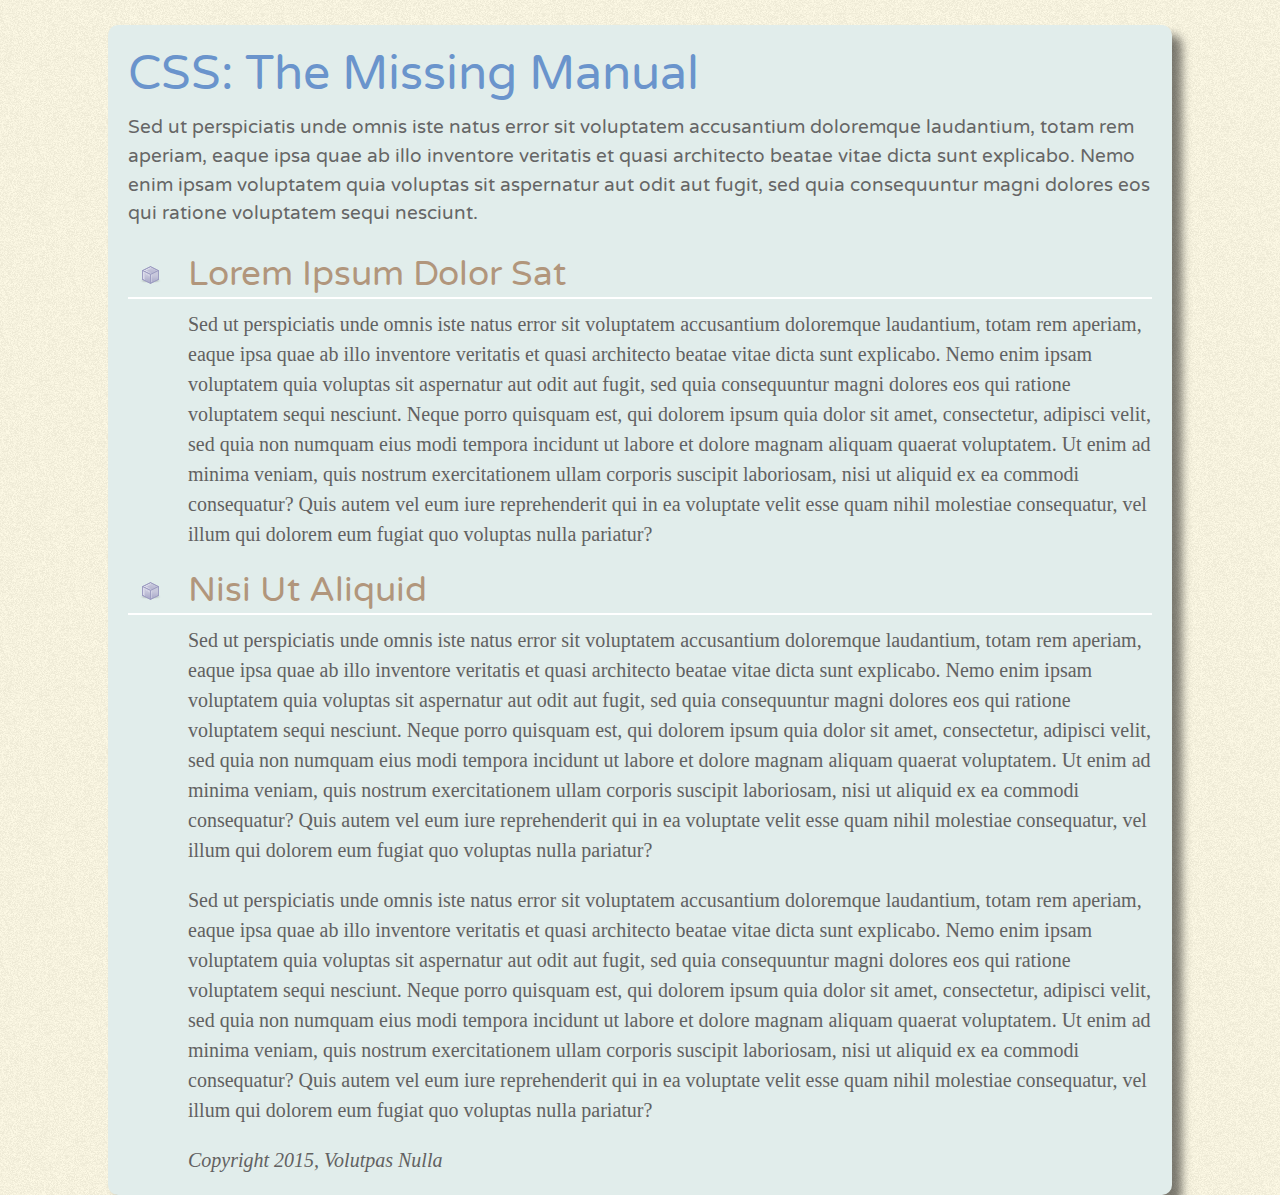
<file: 02_jhtan/index.html>
<!doctype html>
<html>
  <head>
    <meta charset="UTF-8">
    <title>CSS:The Missing Manual -- Chapter 2</title>
    <link href='http://fonts.googleapis.com/css?family=Varela+Round' rel='stylesheet'>
    <link href="styles.css" rel="stylesheet">
  </head>
<body>
  <h1>CSS: The Missing Manual</h1>
  <p class="intro">Sed ut perspiciatis unde omnis iste natus error sit voluptatem accusantium doloremque laudantium, totam rem aperiam, eaque ipsa quae ab illo inventore veritatis et quasi architecto beatae vitae dicta sunt explicabo. Nemo enim ipsam voluptatem quia voluptas sit aspernatur aut odit aut fugit, sed quia consequuntur magni dolores eos qui ratione voluptatem sequi nesciunt. </p>
  <h2>Lorem Ipsum Dolor Sat</h2>
  <p>Sed ut perspiciatis unde omnis iste natus error sit voluptatem accusantium doloremque laudantium, totam rem aperiam, eaque ipsa quae ab illo inventore veritatis et quasi architecto beatae vitae dicta sunt explicabo. Nemo enim ipsam voluptatem quia voluptas sit aspernatur aut odit aut fugit, sed quia consequuntur magni dolores eos qui ratione voluptatem sequi nesciunt. Neque porro quisquam est, qui dolorem ipsum quia dolor sit amet, consectetur, adipisci velit, sed quia non numquam eius modi tempora incidunt ut labore et dolore magnam aliquam quaerat voluptatem. Ut enim ad minima veniam, quis nostrum exercitationem ullam corporis suscipit laboriosam, nisi ut aliquid ex ea commodi consequatur? Quis autem vel eum iure reprehenderit qui in ea voluptate velit esse quam nihil molestiae consequatur, vel illum qui dolorem eum fugiat quo voluptas nulla pariatur?</p>
  <h2>Nisi Ut Aliquid </h2>
  <p>Sed ut perspiciatis unde omnis iste natus error sit voluptatem accusantium doloremque laudantium, totam rem aperiam, eaque ipsa quae ab illo inventore veritatis et quasi architecto beatae vitae dicta sunt explicabo. Nemo enim ipsam voluptatem quia voluptas sit aspernatur aut odit aut fugit, sed quia consequuntur magni dolores eos qui ratione voluptatem sequi nesciunt. Neque porro quisquam est, qui dolorem ipsum quia dolor sit amet, consectetur, adipisci velit, sed quia non numquam eius modi tempora incidunt ut labore et dolore magnam aliquam quaerat voluptatem. Ut enim ad minima veniam, quis nostrum exercitationem ullam corporis suscipit laboriosam, nisi ut aliquid ex ea commodi consequatur? Quis autem vel eum iure reprehenderit qui in ea voluptate velit esse quam nihil molestiae consequatur, vel illum qui dolorem eum fugiat quo voluptas nulla pariatur?</p>
  <p>Sed ut perspiciatis unde omnis iste natus error sit voluptatem accusantium doloremque laudantium, totam rem aperiam, eaque ipsa quae ab illo inventore veritatis et quasi architecto beatae vitae dicta sunt explicabo. Nemo enim ipsam voluptatem quia voluptas sit aspernatur aut odit aut fugit, sed quia consequuntur magni dolores eos qui ratione voluptatem sequi nesciunt. Neque porro quisquam est, qui dolorem ipsum quia dolor sit amet, consectetur, adipisci velit, sed quia non numquam eius modi tempora incidunt ut labore et dolore magnam aliquam quaerat voluptatem. Ut enim ad minima veniam, quis nostrum exercitationem ullam corporis suscipit laboriosam, nisi ut aliquid ex ea commodi consequatur? Quis autem vel eum iure reprehenderit qui in ea voluptate velit esse quam nihil molestiae consequatur, vel illum qui dolorem eum fugiat quo voluptas nulla pariatur?</p>
  <address>
  Copyright 2015, Volutpas Nulla
  </address>
</body>
</html>
</file>
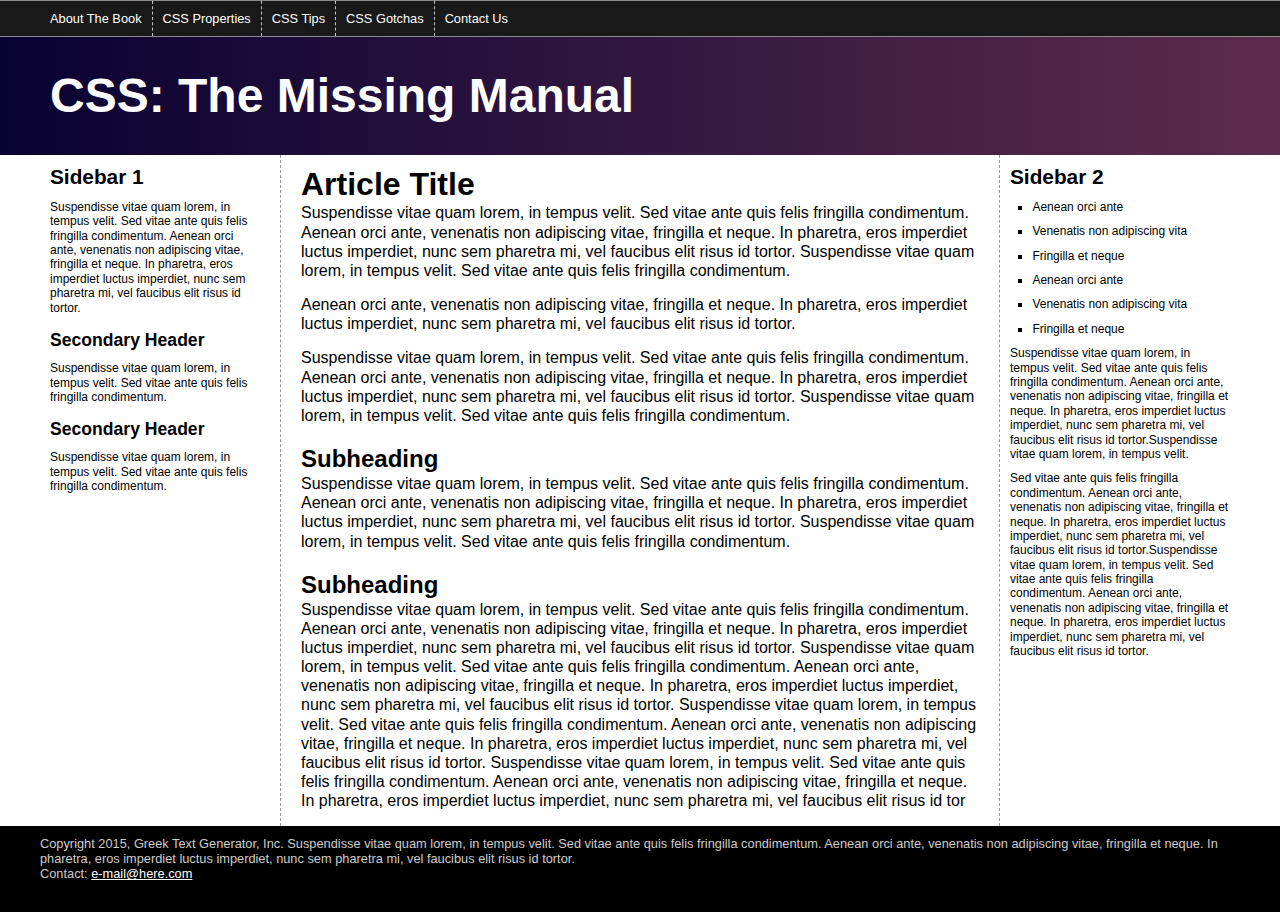
<file: 13_jhtan/index.html>
<!doctype html>
<html>
  <head>
    <meta charset="UTF-8">
    <title>CSS: The Missing Manual</title>
    <link href="styles.css" rel="stylesheet">
  </head>

  <body>
    <div class="pageWrapper">
      <header>
        <nav class="clear">
          <ul>
            <li><a href="#">About The Book</a></li>
            <li><a href="#">CSS Properties</a></li>
            <li><a href="#">CSS Tips</a></li>
            <li><a href="#">CSS Gotchas</a></li>
            <li><a href="#">Contact Us</a></li>
          </ul>
        </nav>
        <h1>CSS: The Missing Manual</h1>
      </header>
      <div class="contentWrapper">
        <!-- first sidebar goes here -->
        <aside class="sidebar1">
          <h2>Sidebar 1</h2>
          <p>Suspendisse vitae quam lorem, in tempus velit. Sed vitae ante quis felis fringilla condimentum. Aenean orci ante, venenatis non adipiscing vitae, fringilla et neque. In pharetra, eros imperdiet luctus imperdiet, nunc sem pharetra mi, vel faucibus elit risus id tortor.  </p>
          <h3>Secondary Header</h3>
          <p>Suspendisse vitae quam lorem, in tempus velit. Sed vitae ante quis felis fringilla condimentum.  </p>
          <h3>Secondary Header</h3>
          <p>Suspendisse vitae quam lorem, in tempus velit. Sed vitae ante quis felis fringilla condimentum. </p>
        </aside>
        <!-- main content goes here -->
        <article class="main">
          <h2>Article Title</h2>
          <p>Suspendisse vitae quam lorem, in tempus velit. Sed vitae ante quis felis fringilla condimentum. Aenean orci ante, venenatis non adipiscing vitae, fringilla et neque. In pharetra, eros imperdiet luctus imperdiet, nunc sem pharetra mi, vel faucibus elit risus id tortor. Suspendisse vitae quam lorem, in tempus velit. Sed vitae ante quis felis fringilla condimentum.</p>
          <p>Aenean orci ante, venenatis non adipiscing vitae, fringilla et neque. In pharetra, eros imperdiet luctus imperdiet, nunc sem pharetra mi, vel faucibus elit risus id tortor. </p>
          <p>Suspendisse vitae quam lorem, in tempus velit. Sed vitae ante quis felis fringilla condimentum. Aenean orci ante, venenatis non adipiscing vitae, fringilla et neque. In pharetra, eros imperdiet luctus imperdiet, nunc sem pharetra mi, vel faucibus elit risus id tortor. Suspendisse vitae quam lorem, in tempus velit. Sed vitae ante quis felis fringilla condimentum. </p>
          <h3>Subheading</h3>
          <p>Suspendisse vitae quam lorem, in tempus velit. Sed vitae ante quis felis fringilla condimentum. Aenean orci ante, venenatis non adipiscing vitae, fringilla et neque. In pharetra, eros imperdiet luctus imperdiet, nunc sem pharetra mi, vel faucibus elit risus id tortor. Suspendisse vitae quam lorem, in tempus velit. Sed vitae ante quis felis fringilla condimentum. </p>
          <h3>Subheading</h3>
          <p>Suspendisse vitae quam lorem, in tempus velit. Sed vitae ante quis felis fringilla condimentum. Aenean orci ante, venenatis non adipiscing vitae, fringilla et neque. In pharetra, eros imperdiet luctus imperdiet, nunc sem pharetra mi, vel faucibus elit risus id tortor. Suspendisse vitae quam lorem, in tempus velit. Sed vitae ante quis felis fringilla condimentum. Aenean orci ante, venenatis non adipiscing vitae, fringilla et neque. In pharetra, eros imperdiet luctus imperdiet, nunc sem pharetra mi, vel faucibus elit risus id tortor. Suspendisse vitae quam lorem, in tempus velit. Sed vitae ante quis felis fringilla condimentum. Aenean orci ante, venenatis non adipiscing vitae, fringilla et neque. In pharetra, eros imperdiet luctus imperdiet, nunc sem pharetra mi, vel faucibus elit risus id tortor. Suspendisse vitae quam lorem, in tempus velit. Sed vitae ante quis felis fringilla condimentum. Aenean orci ante, venenatis non adipiscing vitae, fringilla et neque. In pharetra, eros imperdiet luctus imperdiet, nunc sem pharetra mi, vel faucibus elit risus id tor</p>
        </article>
        <!-- second sidebar goes here -->
        <aside class="sidebar2">
          <h2>Sidebar 2 </h2>
          <ul>
            <li>Aenean orci ante</li>
            <li>Venenatis non adipiscing vita</li>
            <li> Fringilla et neque</li>
            <li>Aenean orci ante</li>
            <li>Venenatis non adipiscing vita</li>
            <li> Fringilla et neque</li>
          </ul>
          <p>Suspendisse vitae quam lorem, in tempus velit. Sed vitae ante quis felis fringilla condimentum. Aenean orci ante, venenatis non adipiscing vitae, fringilla et neque. In pharetra, eros imperdiet luctus imperdiet, nunc sem pharetra mi, vel faucibus elit risus id tortor.Suspendisse vitae quam lorem, in tempus velit. </p>
          <p>Sed vitae ante quis felis fringilla condimentum. Aenean orci ante, venenatis non adipiscing vitae, fringilla et neque. In pharetra, eros imperdiet luctus imperdiet, nunc sem pharetra mi, vel faucibus elit risus id tortor.Suspendisse vitae quam lorem, in tempus velit. Sed vitae ante quis felis fringilla condimentum. Aenean orci ante, venenatis non adipiscing vitae, fringilla et neque. In pharetra, eros imperdiet luctus imperdiet, nunc sem pharetra mi, vel faucibus elit risus id tortor.</p>
        </aside>
      </div>
      <footer>
        <p>Copyright 2015, Greek Text Generator, Inc.
          Suspendisse vitae quam lorem, in tempus velit. Sed vitae ante quis felis fringilla condimentum. Aenean orci ante, venenatis non adipiscing vitae, fringilla et neque. In pharetra, eros imperdiet luctus imperdiet, nunc sem pharetra mi, vel faucibus elit risus id tortor.</p>
        <p>Contact: <a href="mailto:nobody@nowhere.com">e-mail@here.com</a></p>
      </footer>
    </div>
  </body>
</html>
</file>
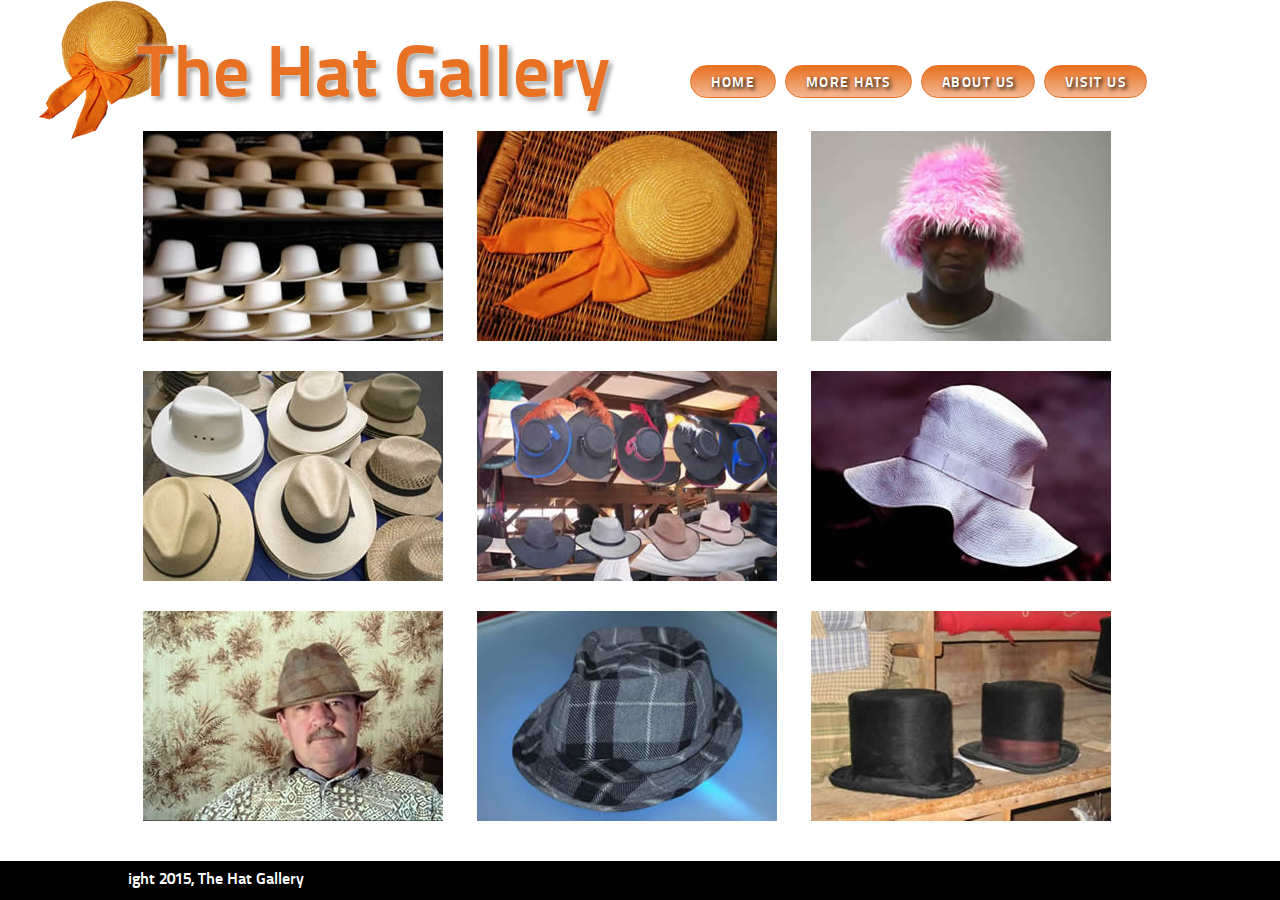
<file: 14_jhtan/index.html>
<!doctype html>
<html>
<head>
  <meta charset="UTF-8">
  <title>The Hat Gallery</title>
  <link href="styles.css" rel="stylesheet">
</head>
<body>
<header>
  <h1>The Hat Gallery <img src="images/hat.png" width="130" height="140" alt="The Hat Gallery" class="badge"></h1>
  <nav>
    <ul>
      <li><a href="#">Home</a></li>
      <li><a href="#">More Hats</a></li>
      <li><a href="#">About Us</a></li>
        <li><a href="#">Visit Us</a></li>
    </ul>
  </nav>
</header>
<div class="gallery">
  <figure>
    <img src="images/file00079963469.jpg" width="300" height="210" alt="Panama Hat">
    <figcaption><strong>Nam libero tempore.</strong> Soluta nobis est eligendi optio cumque nihil impedit quo minus id quod maxime placeat facere possimus, omnis voluptas assumenda est, omnis dolor repellendus</figcaption>
  </figure>
  <figure>
    <img src="images/file000308999292.jpg" width="300" height="210" alt="Bonnet">
    <figcaption><strong>Nam libero tempore.</strong> Soluta nobis est eligendi optio cumque nihil impedit quo minus id quod maxime placeat facere possimus, omnis voluptas assumenda est, omnis dolor repellendus</figcaption>
  </figure>
  <figure>
    <img src="images/file000330568599.jpg" width="300" height="210" alt="Pink hat">
    <figcaption><strong>Nam libero tempore.</strong> Soluta nobis est eligendi optio cumque nihil impedit quo minus id quod maxime placeat facere possimus, omnis voluptas assumenda est, omnis dolor repellendus</figcaption>
  </figure>
  <figure>
    <img src="images/file000550955311.jpg" width="300" height="210" alt="Variety">
    <figcaption><strong>Nam libero tempore.</strong> Soluta nobis est eligendi optio cumque nihil impedit quo minus id quod maxime placeat facere possimus, omnis voluptas assumenda est, omnis dolor repellendus</figcaption>
  </figure>
	<figure>
    <img src="images/file0001117960982.jpg" width="300" height="210" alt="Hat">
    <figcaption><strong>Nam libero tempore.</strong> Soluta nobis est eligendi optio cumque nihil impedit quo minus id quod maxime placeat facere possimus, omnis voluptas assumenda est, omnis dolor repellendus</figcaption>
  </figure>
  <figure>
    <img src="images/file0001425538258.jpg" width="300" height="210" alt="Another bonnet">
    <figcaption><strong>Nam libero tempore.</strong> Soluta nobis est eligendi optio cumque nihil impedit quo minus id quod maxime placeat facere possimus, omnis voluptas assumenda est, omnis dolor repellendus</figcaption>
  </figure>
  <figure>
    <img src="images/file00030009680.jpg" width="300" height="210" alt="Dude with hat">
    <figcaption><strong>Nam libero tempore.</strong> Soluta nobis est eligendi optio cumque nihil impedit quo minus id quod maxime placeat facere possimus, omnis voluptas assumenda est, omnis dolor repellendus</figcaption>
  </figure>
  <figure>
    <img src="images/file0001728857809.jpg" width="300" height="210" alt="Cool hat">
    <figcaption><strong>Nam libero tempore.</strong> Soluta nobis est eligendi optio cumque nihil impedit quo minus id quod maxime placeat facere possimus, omnis voluptas assumenda est, omnis dolor repellendus</figcaption>
	</figure>
  <figure>
    <img src="images/file0001757413591.jpg" width="300" height="210" alt="Top Hats">
    <figcaption><strong>Nam libero tempore.</strong> Soluta nobis est eligendi optio cumque nihil impedit quo minus id quod maxime placeat facere possimus, omnis voluptas assumenda est, omnis dolor repellendus</figcaption>
  </figure>
</div>
<footer>
  <div class="copyright">
    <p><Copyr></Copyr>ight 2015, The Hat Gallery</p>
  </div>
</footer>
</body>
</html>
</file>
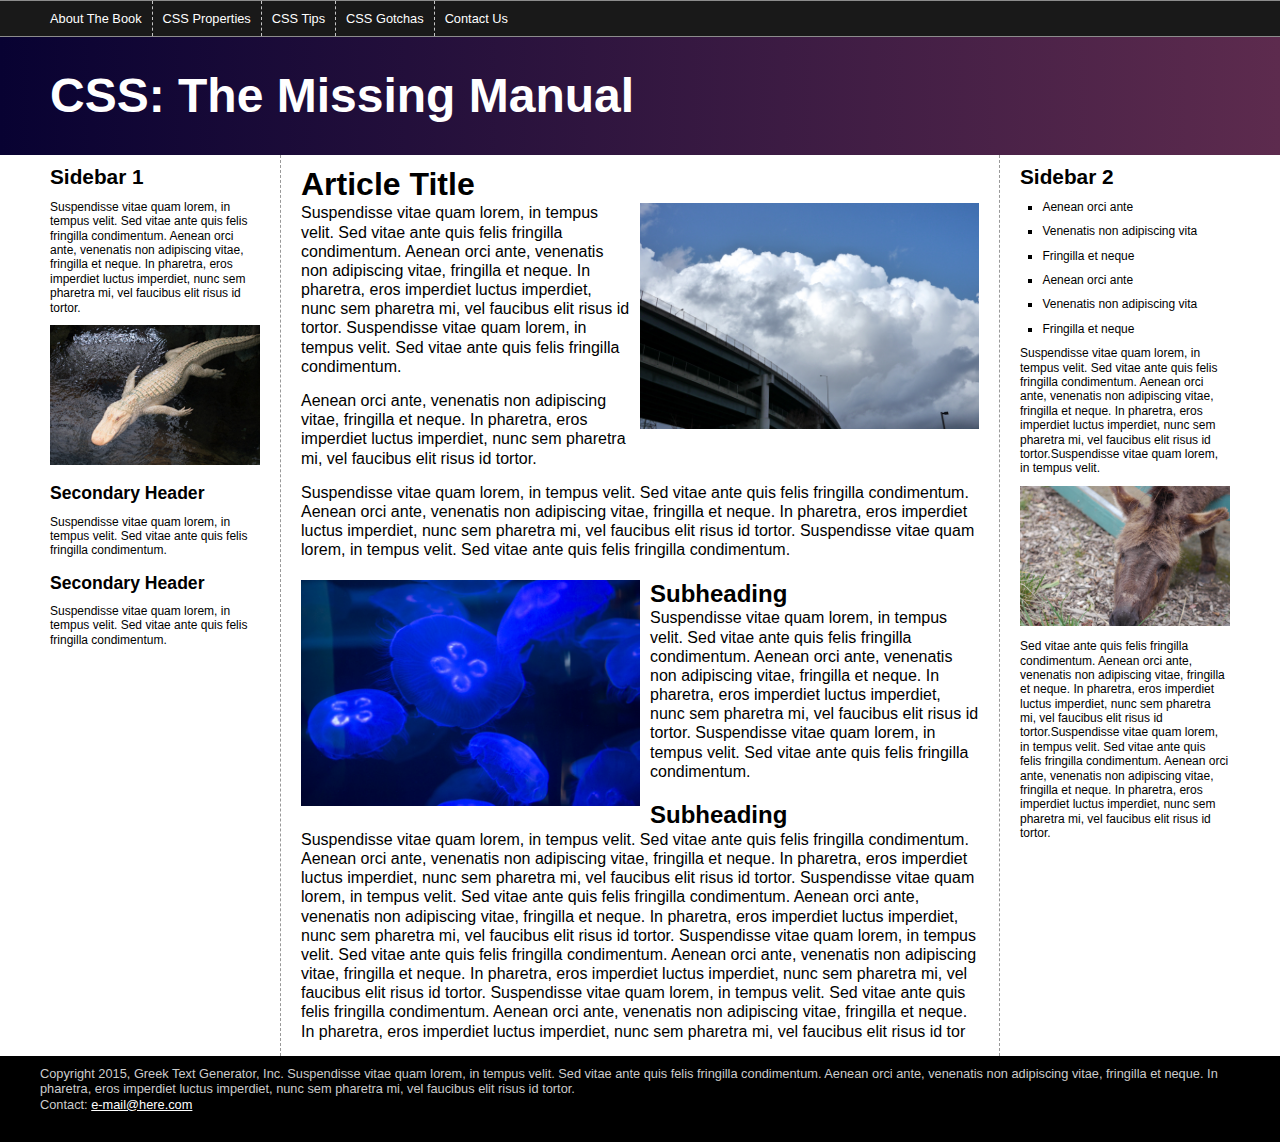
<file: 15_jhtan/index.html>
<!doctype html>
<html>
<head>
  <meta charset="UTF-8">
  <meta name="viewport" content="width=device-width">
  <title>CSS: The Missing Manual</title>
  <link href="styles.css" rel="stylesheet">
</head>

<body>
<div class="pageWrapper">
  <header>
    <nav class="clear">
      <ul>
        <li><a href="#">About The Book</a></li>
        <li><a href="#">CSS Properties</a></li>
        <li><a href="#">CSS Tips</a></li>
        <li><a href="#">CSS Gotchas</a></li>
        <li><a href="#">Contact Us</a></li>
      </ul>
    </nav>
    <h1>CSS: The Missing Manual</h1>
  </header>
  <div class="contentWrapper">
    <div class="columnWrapper">
      <!-- main content goes here -->
      <article class="main">
        <h2>Article Title</h2>
        <p><img src="imgs/clouds.jpg" alt="Clouds" class="half right">Suspendisse vitae quam lorem, in tempus velit. Sed vitae ante quis felis fringilla condimentum. Aenean orci ante, venenatis non adipiscing vitae, fringilla et neque. In pharetra, eros imperdiet luctus imperdiet, nunc sem pharetra mi, vel faucibus elit risus id tortor. Suspendisse vitae quam lorem, in tempus velit. Sed vitae ante quis felis fringilla condimentum.</p>
        <p>Aenean orci ante, venenatis non adipiscing vitae, fringilla et neque. In pharetra, eros imperdiet luctus imperdiet, nunc sem pharetra mi, vel faucibus elit risus id tortor. </p>
        <p>Suspendisse vitae quam lorem, in tempus velit. Sed vitae ante quis felis fringilla condimentum. Aenean orci ante, venenatis non adipiscing vitae, fringilla et neque. In pharetra, eros imperdiet luctus imperdiet, nunc sem pharetra mi, vel faucibus elit risus id tortor. Suspendisse vitae quam lorem, in tempus velit. Sed vitae ante quis felis fringilla condimentum. </p>
        <h3><img src="imgs/jellyfish.jpg" alt="Jellyfish" class="half left">Subheading</h3>
        <p>Suspendisse vitae quam lorem, in tempus velit. Sed vitae ante quis felis fringilla condimentum. Aenean orci ante, venenatis non adipiscing vitae, fringilla et neque. In pharetra, eros imperdiet luctus imperdiet, nunc sem pharetra mi, vel faucibus elit risus id tortor. Suspendisse vitae quam lorem, in tempus velit. Sed vitae ante quis felis fringilla condimentum. </p>
        <h3>Subheading</h3>
        <p>Suspendisse vitae quam lorem, in tempus velit. Sed vitae ante quis felis fringilla condimentum. Aenean orci ante, venenatis non adipiscing vitae, fringilla et neque. In pharetra, eros imperdiet luctus imperdiet, nunc sem pharetra mi, vel faucibus elit risus id tortor. Suspendisse vitae quam lorem, in tempus velit. Sed vitae ante quis felis fringilla condimentum. Aenean orci ante, venenatis non adipiscing vitae, fringilla et neque. In pharetra, eros imperdiet luctus imperdiet, nunc sem pharetra mi, vel faucibus elit risus id tortor. Suspendisse vitae quam lorem, in tempus velit. Sed vitae ante quis felis fringilla condimentum. Aenean orci ante, venenatis non adipiscing vitae, fringilla et neque. In pharetra, eros imperdiet luctus imperdiet, nunc sem pharetra mi, vel faucibus elit risus id tortor. Suspendisse vitae quam lorem, in tempus velit. Sed vitae ante quis felis fringilla condimentum. Aenean orci ante, venenatis non adipiscing vitae, fringilla et neque. In pharetra, eros imperdiet luctus imperdiet, nunc sem pharetra mi, vel faucibus elit risus id tor</p>
      </article>
      <!-- first sidebar goes here -->
      <aside class="sidebar1">
        <h2>Sidebar 1</h2>
        <p>Suspendisse vitae quam lorem, in tempus velit. Sed vitae ante quis felis fringilla condimentum. Aenean orci ante, venenatis non adipiscing vitae, fringilla et neque. In pharetra, eros imperdiet luctus imperdiet, nunc sem pharetra mi, vel faucibus elit risus id tortor.  </p>
        <p><img src="imgs/gator.jpg" alt="Gator"></p>
        <h3>Secondary Header</h3>
        <p>Suspendisse vitae quam lorem, in tempus velit. Sed vitae ante quis felis fringilla condimentum.  </p>
        <h3>Secondary Header</h3>
        <p>Suspendisse vitae quam lorem, in tempus velit. Sed vitae ante quis felis fringilla condimentum. </p>
      </aside>
    </div>
    <!-- second sidebar goes here -->
    <aside class="sidebar2">
      <h2>Sidebar 2 </h2>
      <ul>
        <li>Aenean orci ante</li>
        <li>Venenatis non adipiscing vita</li>
        <li> Fringilla et neque</li>
        <li>Aenean orci ante</li>
        <li>Venenatis non adipiscing vita</li>
        <li> Fringilla et neque</li>
      </ul>
      <p>Suspendisse vitae quam lorem, in tempus velit. Sed vitae ante quis felis fringilla condimentum. Aenean orci ante, venenatis non adipiscing vitae, fringilla et neque. In pharetra, eros imperdiet luctus imperdiet, nunc sem pharetra mi, vel faucibus elit risus id tortor.Suspendisse vitae quam lorem, in tempus velit. </p>
      <p><img src="imgs/mule.jpg" alt="Mule"></p>
      <p>Sed vitae ante quis felis fringilla condimentum. Aenean orci ante, venenatis non adipiscing vitae, fringilla et neque. In pharetra, eros imperdiet luctus imperdiet, nunc sem pharetra mi, vel faucibus elit risus id tortor.Suspendisse vitae quam lorem, in tempus velit. Sed vitae ante quis felis fringilla condimentum. Aenean orci ante, venenatis non adipiscing vitae, fringilla et neque. In pharetra, eros imperdiet luctus imperdiet, nunc sem pharetra mi, vel faucibus elit risus id tortor.</p>
    </aside>
  </div>
  <footer>
    <p>Copyright 2015, Greek Text Generator, Inc.
      Suspendisse vitae quam lorem, in tempus velit. Sed vitae ante quis felis fringilla condimentum. Aenean orci ante, venenatis non adipiscing vitae, fringilla et neque. In pharetra, eros imperdiet luctus imperdiet, nunc sem pharetra mi, vel faucibus elit risus id tortor.</p>
    <p>Contact: <a href="mailto:nobody@nowhere.com">e-mail@here.com</a></p>
  </footer>
</div>
</body>
</html>
</file>
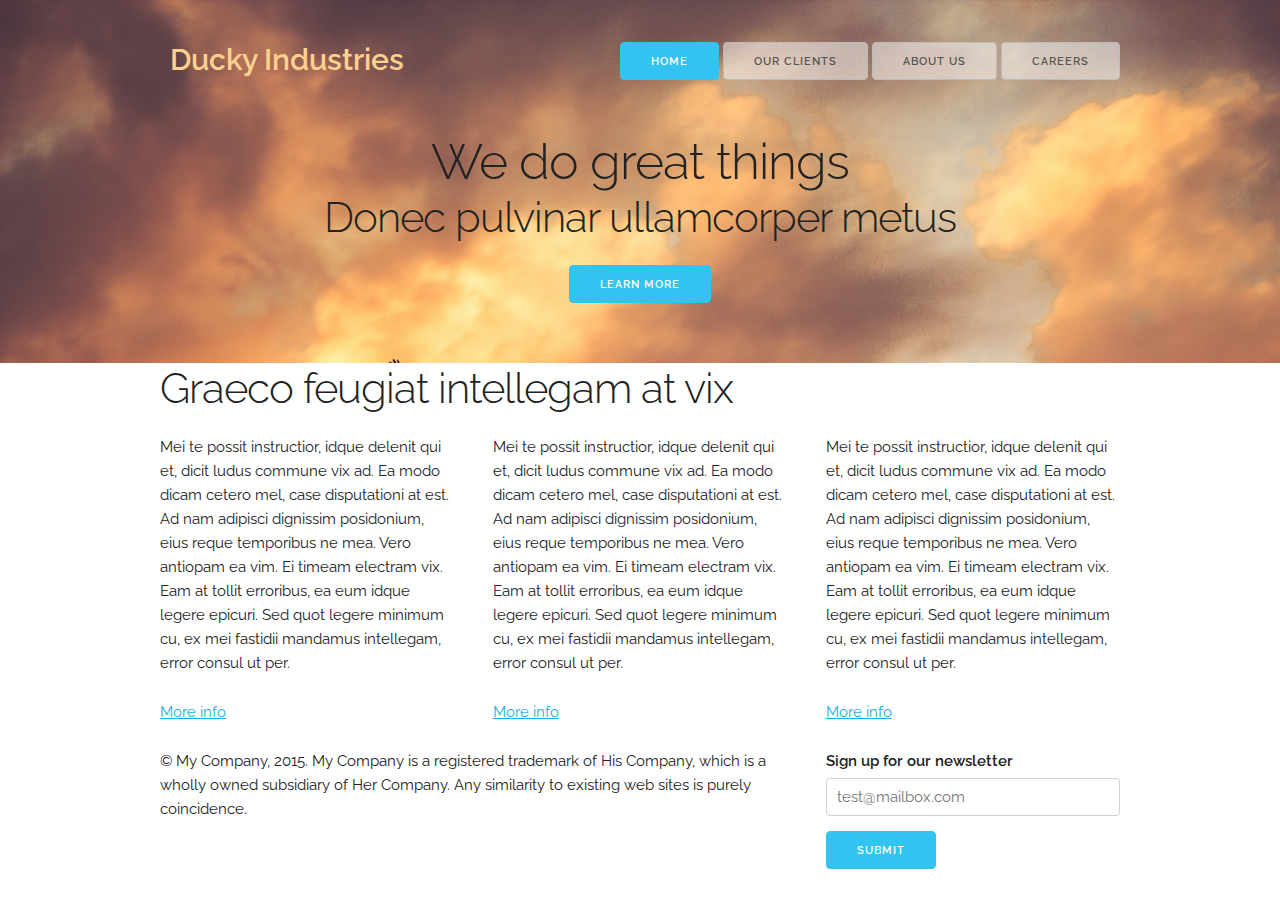
<file: 16_jhtan/index.html>
<!DOCTYPE html>
<html lang="en">
<head>
  <meta charset="utf-8">
  <title>CSS: The Missing Manual</title>
  <meta name="viewport" content="width=device-width, initial-scale=1">
  <link href="https://fonts.googleapis.com/css?family=Raleway:400,300,600" rel="stylesheet" type="text/css">
  <link rel="stylesheet" href="css/normalize.css">
  <link rel="stylesheet" href="css/skeleton.css">
  <link rel="stylesheet" href="css/custom.css">
</head>
<body>
<!-- top section -->
<div class="section header">
  <div class="container">
    <div class="row">
      <div class="four columns">
        <p class="logo">Ducky Industries</p>
      </div>
      <div class="eight columns nav">
        <a class="button button-primary" href="javascript:void(0)">Home</a>
        <a class="button" href="javascript:void(0)">Our Clients</a>
        <a class="button" href="javascript:void(0)">About Us</a>
        <a class="button" href="javascript:void(0)">Careers</a>
      </div>
    </div>
    <div class="row action">
      <h1>We do great things</h1>
      <h2>Donec pulvinar ullamcorper metus</h2>
      <a href="#" class="button button-primary">Learn More</a>
    </div>
  </div>
</div>

<!-- info section -->
<div class="container">
  <div class="row">
    <h2>Graeco feugiat intellegam at vix</h2>
  </div>
  <div class="row">
    <div class="four columns">
      <p>Mei te possit instructior, idque delenit qui et, dicit ludus commune vix ad. Ea modo dicam cetero mel, case disputationi at est. Ad nam adipisci dignissim posidonium, eius reque temporibus ne mea. Vero antiopam ea vim. Ei timeam electram vix. Eam at tollit erroribus, ea eum idque legere epicuri. Sed quot legere minimum cu, ex mei fastidii mandamus intellegam, error consul ut per.</p>
      <p><a href="#">More info</a></p>
    </div>
    <div class="four columns">
      <p>Mei te possit instructior, idque delenit qui et, dicit ludus commune vix ad. Ea modo dicam cetero mel, case disputationi at est. Ad nam adipisci dignissim posidonium, eius reque temporibus ne mea. Vero antiopam ea vim. Ei timeam electram vix. Eam at tollit erroribus, ea eum idque legere epicuri. Sed quot legere minimum cu, ex mei fastidii mandamus intellegam, error consul ut per.</p>
      <p><a href="#">More info</a></p>
    </div>
    <div class="four columns">
      <p>Mei te possit instructior, idque delenit qui et, dicit ludus commune vix ad. Ea modo dicam cetero mel, case disputationi at est. Ad nam adipisci dignissim posidonium, eius reque temporibus ne mea. Vero antiopam ea vim. Ei timeam electram vix. Eam at tollit erroribus, ea eum idque legere epicuri. Sed quot legere minimum cu, ex mei fastidii mandamus intellegam, error consul ut per.</p>
      <p><a href="#">More info</a></p>
    </div>
  </div>
</div>

<!-- footer -->
<div class="container">
  <div class="row">
    <div class="eight columns">
      <p>© My Company, 2015. My Company is a registered trademark of His Company, which is a wholly owned subsidiary of Her Company. Any similarity to existing web sites is purely coincidence.</p>
    </div>
    <div class="four columns">
      <form>
        <label for="exampleEmailInput">Sign up for our newsletter</label>
        <input class="u-full-width" type="email" placeholder="test@mailbox.com" id="exampleEmailInput">
        <input class="button-primary" type="submit" value="Submit">
      </form>
    </div>
  </div>
</div>

</body>
</html>
</file>
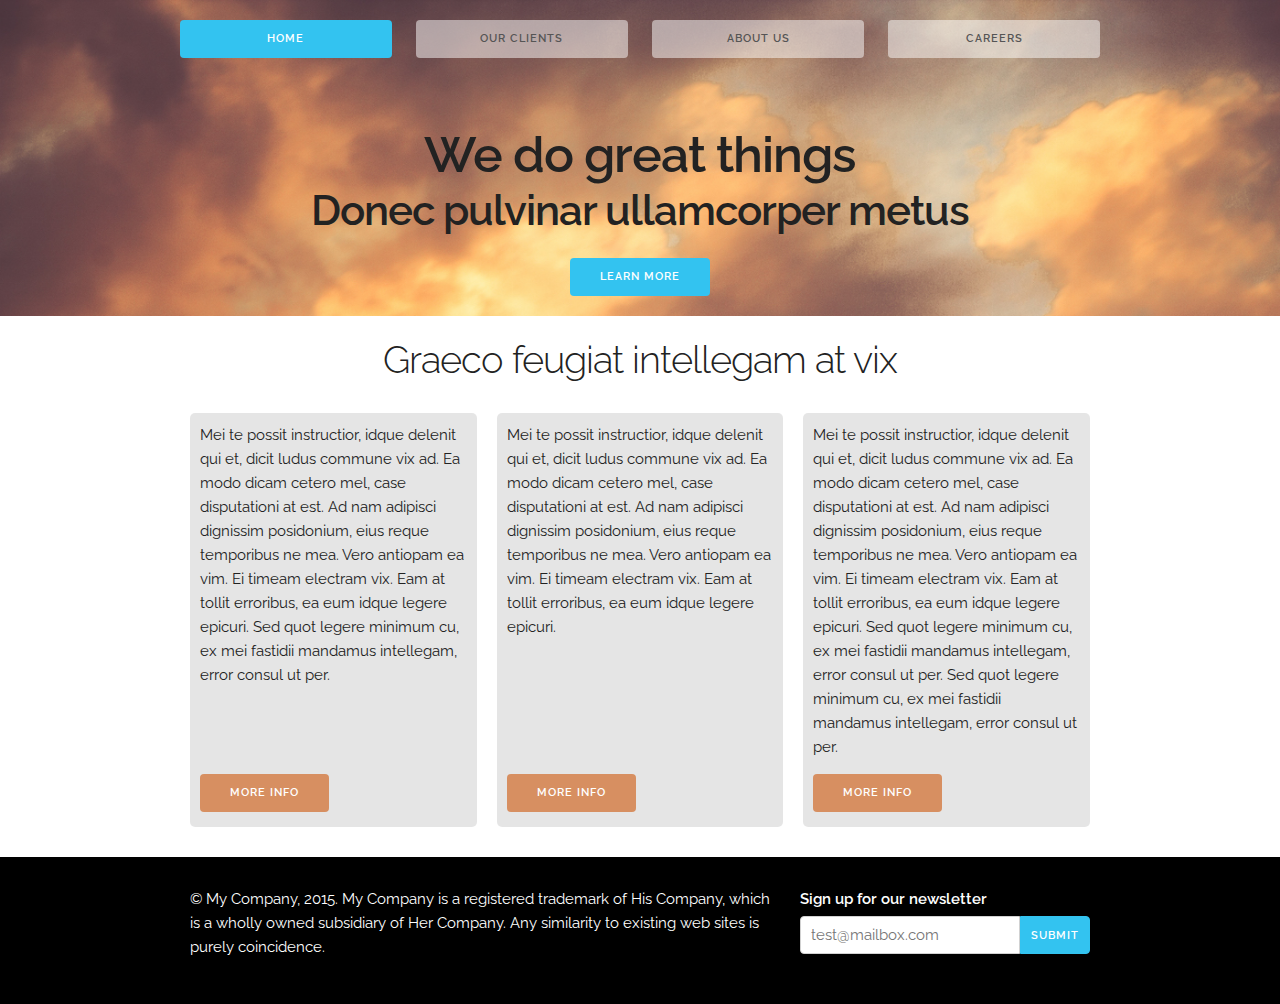
<file: 17_jhtan/flexbox-layout/index.html>
<!DOCTYPE html>
<html lang="en">
<head>
  <meta charset="utf-8">
  <title>CSS: The Missing Manual</title>
  <meta name="viewport" content="width=device-width, initial-scale=1">
  <link href="https://fonts.googleapis.com/css?family=Raleway:400,300,600" rel="stylesheet" type="text/css">
  <link rel="stylesheet" href="css/base.css">
  <link rel="stylesheet" href="css/custom.css">
</head>
<body>
<!-- top section -->
<div class="header">
  <div class="section">
    <div class="nav">
      <a class="button button-primary" href="#">Home</a>
      <a class="button" href="#">Our Clients</a>
      <a class="button" href="#">About Us</a>
      <a class="button" href="#">Careers</a>
    </div>
    <div class="action">
      <h1>We do great things</h1>
      <h2>Donec pulvinar ullamcorper metus</h2>
      <a href="#" class="button button-primary">Learn More</a>
    </div>
  </div>
</div>
<!-- info section -->
<div class="info">
  <div class="section">
      <h2>Graeco feugiat intellegam at vix</h2>
  </div>
  <div class="section boxes">
    <div>
      <p>Mei te possit instructior, idque delenit qui et, dicit ludus commune vix ad. Ea modo dicam cetero mel, case disputationi at est. Ad nam adipisci dignissim posidonium, eius reque temporibus ne mea. Vero antiopam ea vim. Ei timeam electram vix. Eam at tollit erroribus, ea eum idque legere epicuri. Sed quot legere minimum cu, ex mei fastidii mandamus intellegam, error consul ut per.</p>
      <p class="more"><a href="#" class="button">More info</a></p>
    </div>
    <div>
      <p>Mei te possit instructior, idque delenit qui et, dicit ludus commune vix ad. Ea modo dicam cetero mel, case disputationi at est. Ad nam adipisci dignissim posidonium, eius reque temporibus ne mea. Vero antiopam ea vim. Ei timeam electram vix. Eam at tollit erroribus, ea eum idque legere epicuri. </p>
      <p class="more"><a href="#" class="button">More info</a></p>
    </div>
    <div>
      <p>Mei te possit instructior, idque delenit qui et, dicit ludus commune vix ad. Ea modo dicam cetero mel, case disputationi at est. Ad nam adipisci dignissim posidonium, eius reque temporibus ne mea. Vero antiopam ea vim. Ei timeam electram vix. Eam at tollit erroribus, ea eum idque legere epicuri. Sed quot legere minimum cu, ex mei fastidii mandamus intellegam, error consul ut per. Sed quot legere minimum cu, ex mei fastidii mandamus intellegam, error consul ut per.</p>
      <p class="more"><a href="#" class="button">More info</a></p>
    </div>
  </div>
</div>
<!-- footer -->
<div class="footer section">
  <div class="copyright">
    <p>© My Company, 2015. My Company is a registered trademark of His Company, which is a wholly owned subsidiary of Her Company. Any similarity to existing web sites is purely coincidence.</p>
  </div>
  <div class="signup">
    <form class="container">
      <label for="exampleEmailInput">Sign up for our newsletter</label>
      <input type="email" placeholder="test@mailbox.com" id="exampleEmailInput">
      <input class="button-primary" type="submit" value="Submit">
    </form>
  </div>
</div>
</body>
</html>
</file>
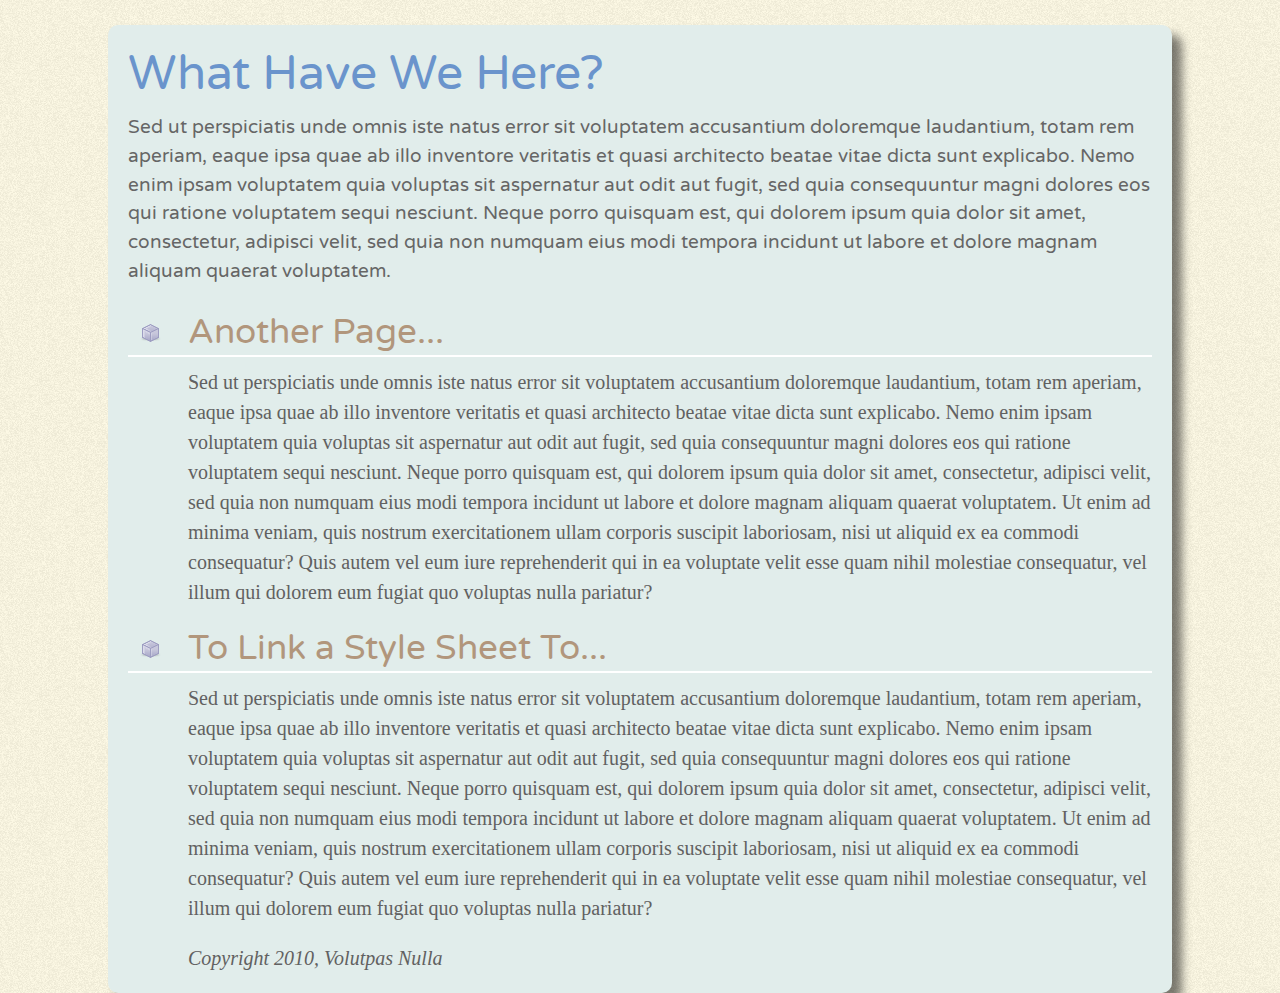
<file: 02_jhtan/another_page.html>
<!doctype html>
<html>
  <head>
    <meta charset="UTF-8">
    <title>Another Page</title>
    <link href='http://fonts.googleapis.com/css?family=Varela+Round'rel='stylesheet'>
    <link href="styles.css" rel="stylesheet">
  </head>
  <body>
    <h1>What Have We Here?</h1>
    <p class="intro">Sed ut perspiciatis unde omnis iste natus error sit voluptatem accusantium doloremque laudantium, totam rem aperiam, eaque ipsa quae ab illo inventore veritatis et quasi architecto beatae vitae dicta sunt explicabo. Nemo enim ipsam voluptatem quia voluptas sit aspernatur aut odit aut fugit, sed quia consequuntur magni dolores eos qui ratione voluptatem sequi nesciunt. Neque porro quisquam est, qui dolorem ipsum quia dolor sit amet, consectetur, adipisci velit, sed quia non numquam eius modi tempora incidunt ut labore et dolore magnam aliquam quaerat voluptatem. </p>
    <h2>Another Page...</h2>
    <p>Sed ut perspiciatis unde omnis iste natus error sit voluptatem accusantium doloremque laudantium, totam rem aperiam, eaque ipsa quae ab illo inventore veritatis et quasi architecto beatae vitae dicta sunt explicabo. Nemo enim ipsam voluptatem quia voluptas sit aspernatur aut odit aut fugit, sed quia consequuntur magni dolores eos qui ratione voluptatem sequi nesciunt. Neque porro quisquam est, qui dolorem ipsum quia dolor sit amet, consectetur, adipisci velit, sed quia non numquam eius modi tempora incidunt ut labore et dolore magnam aliquam quaerat voluptatem. Ut enim ad minima veniam, quis nostrum exercitationem ullam corporis suscipit laboriosam, nisi ut aliquid ex ea commodi consequatur? Quis autem vel eum iure reprehenderit qui in ea voluptate velit esse quam nihil molestiae consequatur, vel illum qui dolorem eum fugiat quo voluptas nulla pariatur?</p>
    <h2>To Link a Style Sheet To...</h2>
    <p>Sed ut perspiciatis unde omnis iste natus error sit voluptatem accusantium doloremque laudantium, totam rem aperiam, eaque ipsa quae ab illo inventore veritatis et quasi architecto beatae vitae dicta sunt explicabo. Nemo enim ipsam voluptatem quia voluptas sit aspernatur aut odit aut fugit, sed quia consequuntur magni dolores eos qui ratione voluptatem sequi nesciunt. Neque porro quisquam est, qui dolorem ipsum quia dolor sit amet, consectetur, adipisci velit, sed quia non numquam eius modi tempora incidunt ut labore et dolore magnam aliquam quaerat voluptatem. Ut enim ad minima veniam, quis nostrum exercitationem ullam corporis suscipit laboriosam, nisi ut aliquid ex ea commodi consequatur? Quis autem vel eum iure reprehenderit qui in ea voluptate velit esse quam nihil molestiae consequatur, vel illum qui dolorem eum fugiat quo voluptas nulla pariatur?</p>
    <address>
    Copyright 2010, Volutpas Nulla
    </address>
  </body>
</html>
</file>
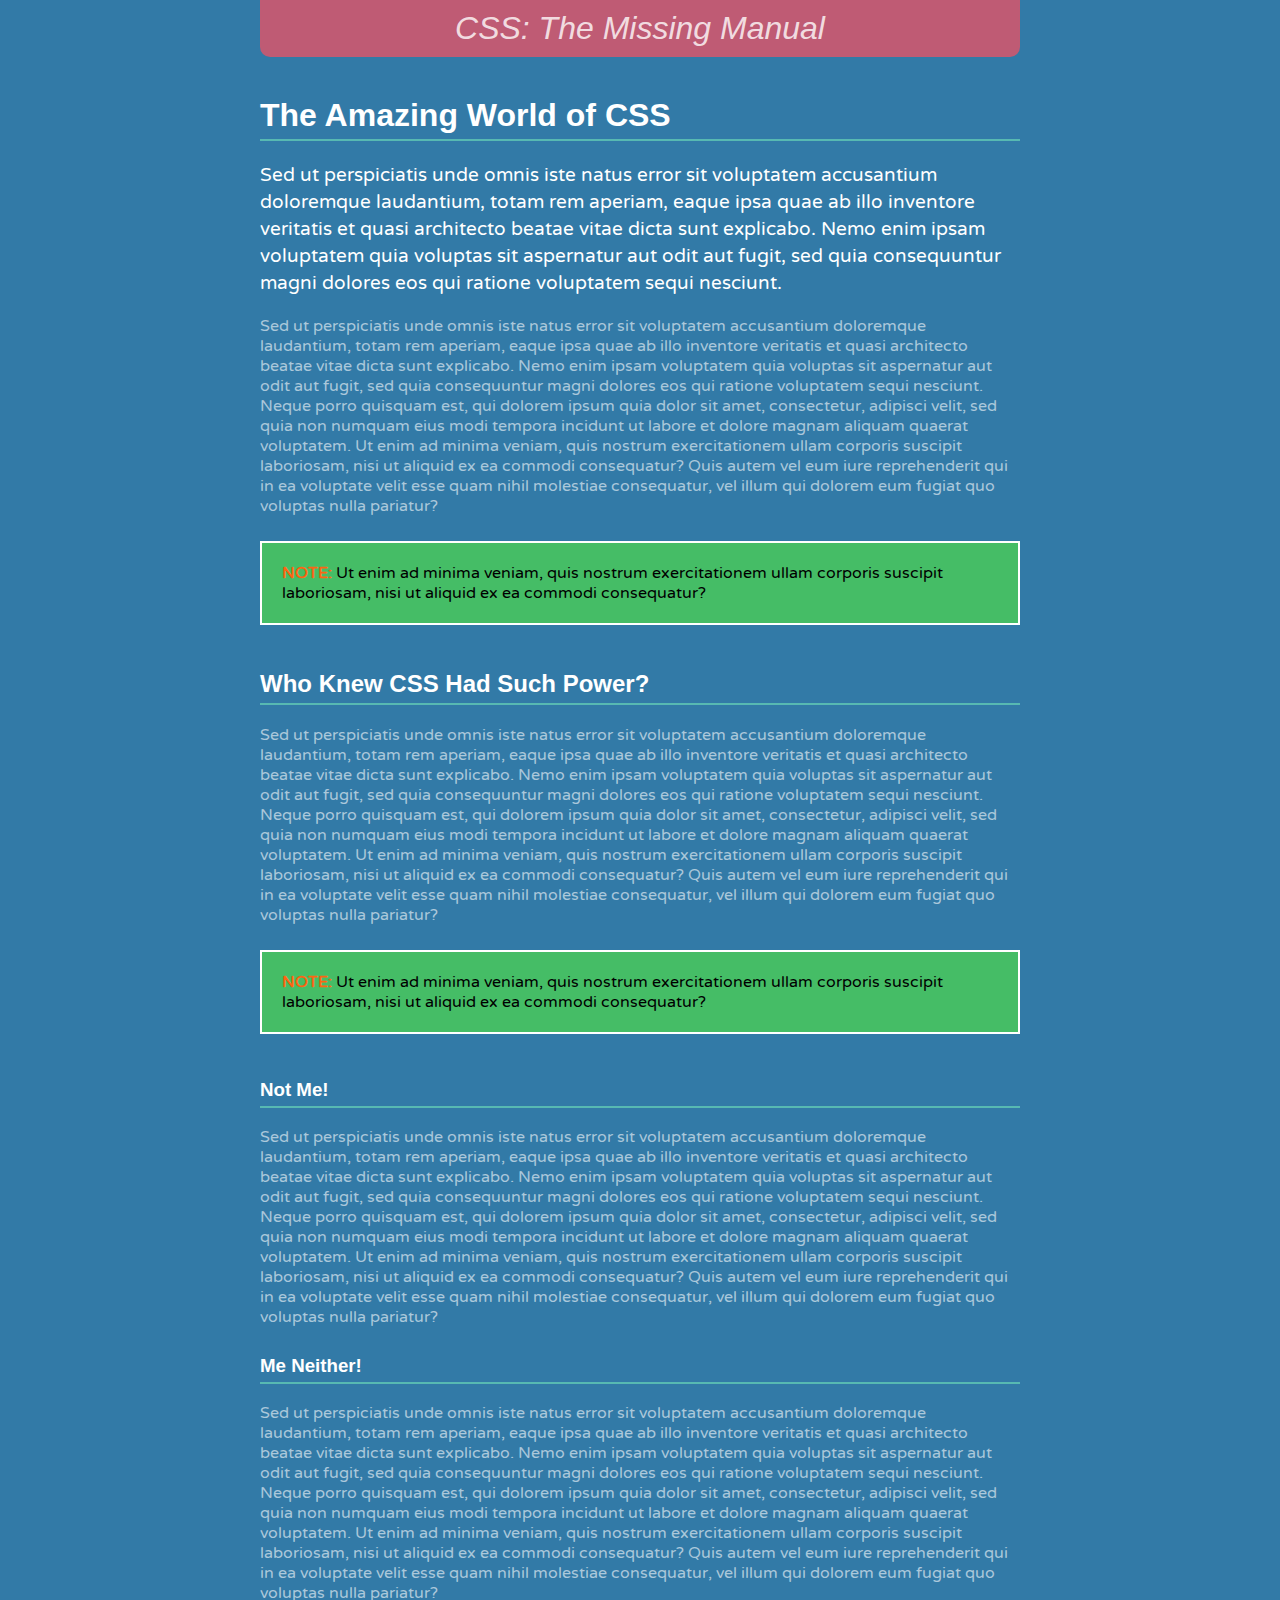
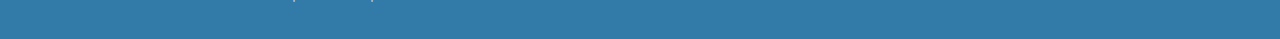
<file: 03_jhtan/selector_basics.html>
<!doctype html>
<html>
  <head>
    <meta charset="UTF-8">
    <title>Selector Basics</title>
    <link href='http://fonts.googleapis.com/css?family=Varela+Round' rel='stylesheet'>
    <style>
      body {
        background-color: rgb(50,122,167);
        padding: 0 20px 20px 20px;
        margin: 0;
      }
      p {
        color: rgba(255,255,255,.6);
        font-size: 1em;
        font-family: "Varela Round", Arial, Helvetica, sans-serif;
      }
      h1, h2, h3 {
        color: rgb(255,255,255);
        font-family: Arial, "Palatino Linotype", Times, serif;
        border-bottom: 2px solid rgb(87,185,178);
        padding-top: 10px;
        padding-bottom: 5px;
      }
      h1 {
        font-size: 2em;
      }
      #logo {
        font-family: Baskerville, Palatino, sans-serif;
        font-size: 2em;
        color: rgba(255,255,255,.8);
        font-style: italic;
        text-align: center;
        margin-bottom: 30px;
        background-color: rgb(191,91,116);
        border-radius: 0 0 10px 10px;
        padding: 10px;
      }
      .note {
        color: black;
        border: 2px solid white;
        background-color: rgb(69,189,102);
        margin-top: 25px;
        margin-bottom: 35px;
        padding: 20px;
      }
      .note strong {
        color: #FC6512;
      }
      article {
        max-width: 760px;
        margin: 0 auto;
      }
      h1+p {
        color: rgb(255,255,255);
        font-size: 1.2em;
        line-height: 140%;
      }
    </style>
  </head>
  <body>
    <article>
      <div id="logo">
        CSS: The Missing Manual
      </div>
      <h1>The Amazing World of CSS</h1>
      <p>Sed ut perspiciatis unde omnis iste natus error sit voluptatem accusantium doloremque laudantium, totam rem aperiam, eaque ipsa quae ab illo inventore veritatis et quasi architecto beatae vitae dicta sunt explicabo. Nemo enim ipsam voluptatem quia voluptas sit aspernatur aut odit aut fugit, sed quia consequuntur magni dolores eos qui ratione voluptatem sequi nesciunt. </p>
      <p>Sed ut perspiciatis unde omnis iste natus error sit voluptatem accusantium doloremque laudantium, totam rem aperiam, eaque ipsa quae ab illo inventore veritatis et quasi architecto beatae vitae dicta sunt explicabo. Nemo enim ipsam voluptatem quia voluptas sit aspernatur aut odit aut fugit, sed quia consequuntur magni dolores eos qui ratione voluptatem sequi nesciunt. Neque porro quisquam est, qui dolorem ipsum quia dolor sit amet, consectetur, adipisci velit, sed quia non numquam eius modi tempora incidunt ut labore et dolore magnam aliquam quaerat voluptatem. Ut enim ad minima veniam, quis nostrum exercitationem ullam corporis suscipit laboriosam, nisi ut aliquid ex ea commodi consequatur? Quis autem vel eum iure reprehenderit qui in ea voluptate velit esse quam nihil molestiae consequatur, vel illum qui dolorem eum fugiat quo voluptas nulla pariatur?</p>
      <p class="note"><strong>NOTE:</strong> Ut enim ad minima veniam, quis nostrum exercitationem ullam corporis suscipit laboriosam, nisi ut aliquid ex ea commodi consequatur? </p>
      <h2>Who Knew CSS Had Such Power?</h2>
      <p>Sed ut perspiciatis unde omnis iste natus error sit voluptatem accusantium doloremque laudantium, totam rem aperiam, eaque ipsa quae ab illo inventore veritatis et quasi architecto beatae vitae dicta sunt explicabo. Nemo enim ipsam voluptatem quia voluptas sit aspernatur aut odit aut fugit, sed quia consequuntur magni dolores eos qui ratione voluptatem sequi nesciunt. Neque porro quisquam est, qui dolorem ipsum quia dolor sit amet, consectetur, adipisci velit, sed quia non numquam eius modi tempora incidunt ut labore et dolore magnam aliquam quaerat voluptatem. Ut enim ad minima veniam, quis nostrum exercitationem ullam corporis suscipit laboriosam, nisi ut aliquid ex ea commodi consequatur? Quis autem vel eum iure reprehenderit qui in ea voluptate velit esse quam nihil molestiae consequatur, vel illum qui dolorem eum fugiat quo voluptas nulla pariatur?</p>
      <p class="note"><strong>NOTE:</strong> Ut enim ad minima veniam, quis nostrum exercitationem ullam corporis suscipit laboriosam, nisi ut aliquid ex ea commodi consequatur? </p>
      <h3>Not Me!</h3>
      <p>Sed ut perspiciatis unde omnis iste natus error sit voluptatem accusantium doloremque laudantium, totam rem aperiam, eaque ipsa quae ab illo inventore veritatis et quasi architecto beatae vitae dicta sunt explicabo. Nemo enim ipsam voluptatem quia voluptas sit aspernatur aut odit aut fugit, sed quia consequuntur magni dolores eos qui ratione voluptatem sequi nesciunt. Neque porro quisquam est, qui dolorem ipsum quia dolor sit amet, consectetur, adipisci velit, sed quia non numquam eius modi tempora incidunt ut labore et dolore magnam aliquam quaerat voluptatem. Ut enim ad minima veniam, quis nostrum exercitationem ullam corporis suscipit laboriosam, nisi ut aliquid ex ea commodi consequatur? Quis autem vel eum iure reprehenderit qui in ea voluptate velit esse quam nihil molestiae consequatur, vel illum qui dolorem eum fugiat quo voluptas nulla pariatur?</p>
      <h3>Me Neither!</h3>
      <p>Sed ut perspiciatis unde omnis iste natus error sit voluptatem accusantium doloremque laudantium, totam rem aperiam, eaque ipsa quae ab illo inventore veritatis et quasi architecto beatae vitae dicta sunt explicabo. Nemo enim ipsam voluptatem quia voluptas sit aspernatur aut odit aut fugit, sed quia consequuntur magni dolores eos qui ratione voluptatem sequi nesciunt. Neque porro quisquam est, qui dolorem ipsum quia dolor sit amet, consectetur, adipisci velit, sed quia non numquam eius modi tempora incidunt ut labore et dolore magnam aliquam quaerat voluptatem. Ut enim ad minima veniam, quis nostrum exercitationem ullam corporis suscipit laboriosam, nisi ut aliquid ex ea commodi consequatur? Quis autem vel eum iure reprehenderit qui in ea voluptate velit esse quam nihil molestiae consequatur, vel illum qui dolorem eum fugiat quo voluptas nulla pariatur?</p>
    </article>
  </body>
</html>
</file>
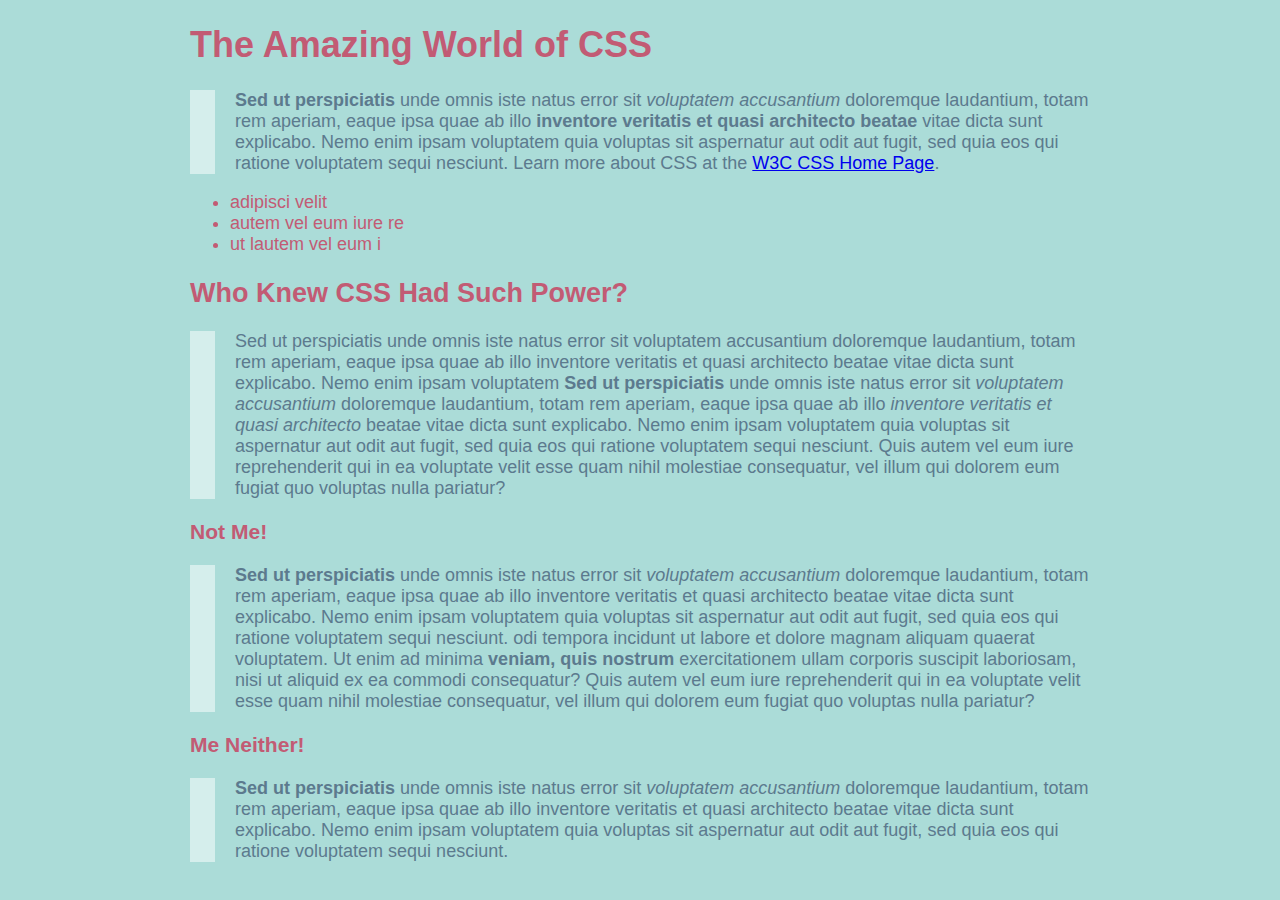
<file: 04_jhtan/inheritance.html>
<!doctype html>
<html>
  <head>
    <meta charset="UTF-8">
    <title>Inheritance In Action</title>
    <style>
      body {
        background-color: rgba(87,185,178,.5);
      }
      p {
        color: rgb(92,122,142);
        padding-left: 20px;
        border-left: solid 25px rgba(255,255,255,.5);
      }
      .content {
        font-family: "Helvetica Neue", Arial, Helvetica, sans-serif;
        font-size: 18px;
        color: rgb(194,91,116);
        max-width: 900px;
        margin: 0 auto;
      }
    </style>
  </head>
  <body class="content">
  <div>
    <h1>The Amazing World of CSS</h1>
    <p><strong>Sed ut perspiciatis</strong> unde omnis iste natus error sit <em>voluptatem accusantium</em> doloremque laudantium, totam rem aperiam, eaque ipsa quae ab illo <strong>inventore veritatis et quasi architecto beatae</strong> vitae dicta sunt explicabo. Nemo enim ipsam voluptatem quia voluptas sit aspernatur aut odit aut fugit, sed quia  eos qui ratione voluptatem sequi nesciunt. Learn more about CSS at the <a href="http://www.w3.org/Style/CSS/">W3C CSS Home Page</a>.</p>
    <ul>
      <li>adipisci velit</li>
      <li>autem vel eum iure re</li>
      <li> ut lautem vel eum i</li>
    </ul>
    <h2>Who Knew CSS Had Such Power?</h2>
    <p>Sed ut perspiciatis unde omnis iste natus error sit voluptatem accusantium doloremque laudantium, totam rem aperiam, eaque ipsa quae ab illo inventore veritatis et quasi architecto beatae vitae dicta sunt explicabo. Nemo enim ipsam voluptatem <strong>Sed ut perspiciatis</strong> unde omnis iste natus error sit <em>voluptatem accusantium</em> doloremque laudantium, totam rem aperiam, eaque ipsa quae ab illo <em>inventore veritatis et quasi architecto</em> beatae vitae dicta sunt explicabo. Nemo enim ipsam voluptatem quia voluptas sit aspernatur aut odit aut fugit, sed quia  eos qui ratione voluptatem sequi nesciunt. Quis autem vel eum iure reprehenderit qui in ea voluptate velit esse quam nihil molestiae consequatur, vel illum qui dolorem eum fugiat quo voluptas nulla pariatur?</p>
    <h3>Not Me!</h3>
    <p><strong>Sed ut perspiciatis</strong> unde omnis iste natus error sit <em>voluptatem accusantium</em> doloremque laudantium, totam rem aperiam, eaque ipsa quae ab illo inventore veritatis et quasi architecto beatae vitae dicta sunt explicabo. Nemo enim ipsam voluptatem quia voluptas sit aspernatur aut odit aut fugit, sed quia  eos qui ratione voluptatem sequi nesciunt. odi tempora incidunt ut labore et dolore magnam aliquam quaerat voluptatem. Ut enim ad minima <strong>veniam, quis nostrum</strong> exercitationem ullam corporis suscipit laboriosam, nisi ut aliquid ex ea commodi consequatur? Quis autem vel eum iure reprehenderit qui in ea voluptate velit esse quam nihil molestiae consequatur, vel illum qui dolorem eum fugiat quo voluptas nulla pariatur?</p>
    <h3>Me Neither!</h3>
    <p><strong>Sed ut perspiciatis</strong> unde omnis iste natus error sit <em>voluptatem accusantium</em> doloremque laudantium, totam rem aperiam, eaque ipsa quae ab illo inventore veritatis et quasi architecto beatae vitae dicta sunt explicabo. Nemo enim ipsam voluptatem quia voluptas sit aspernatur aut odit aut fugit, sed quia  eos qui ratione voluptatem sequi nesciunt. </p>
  </div>
  </body>
</html>
</file>
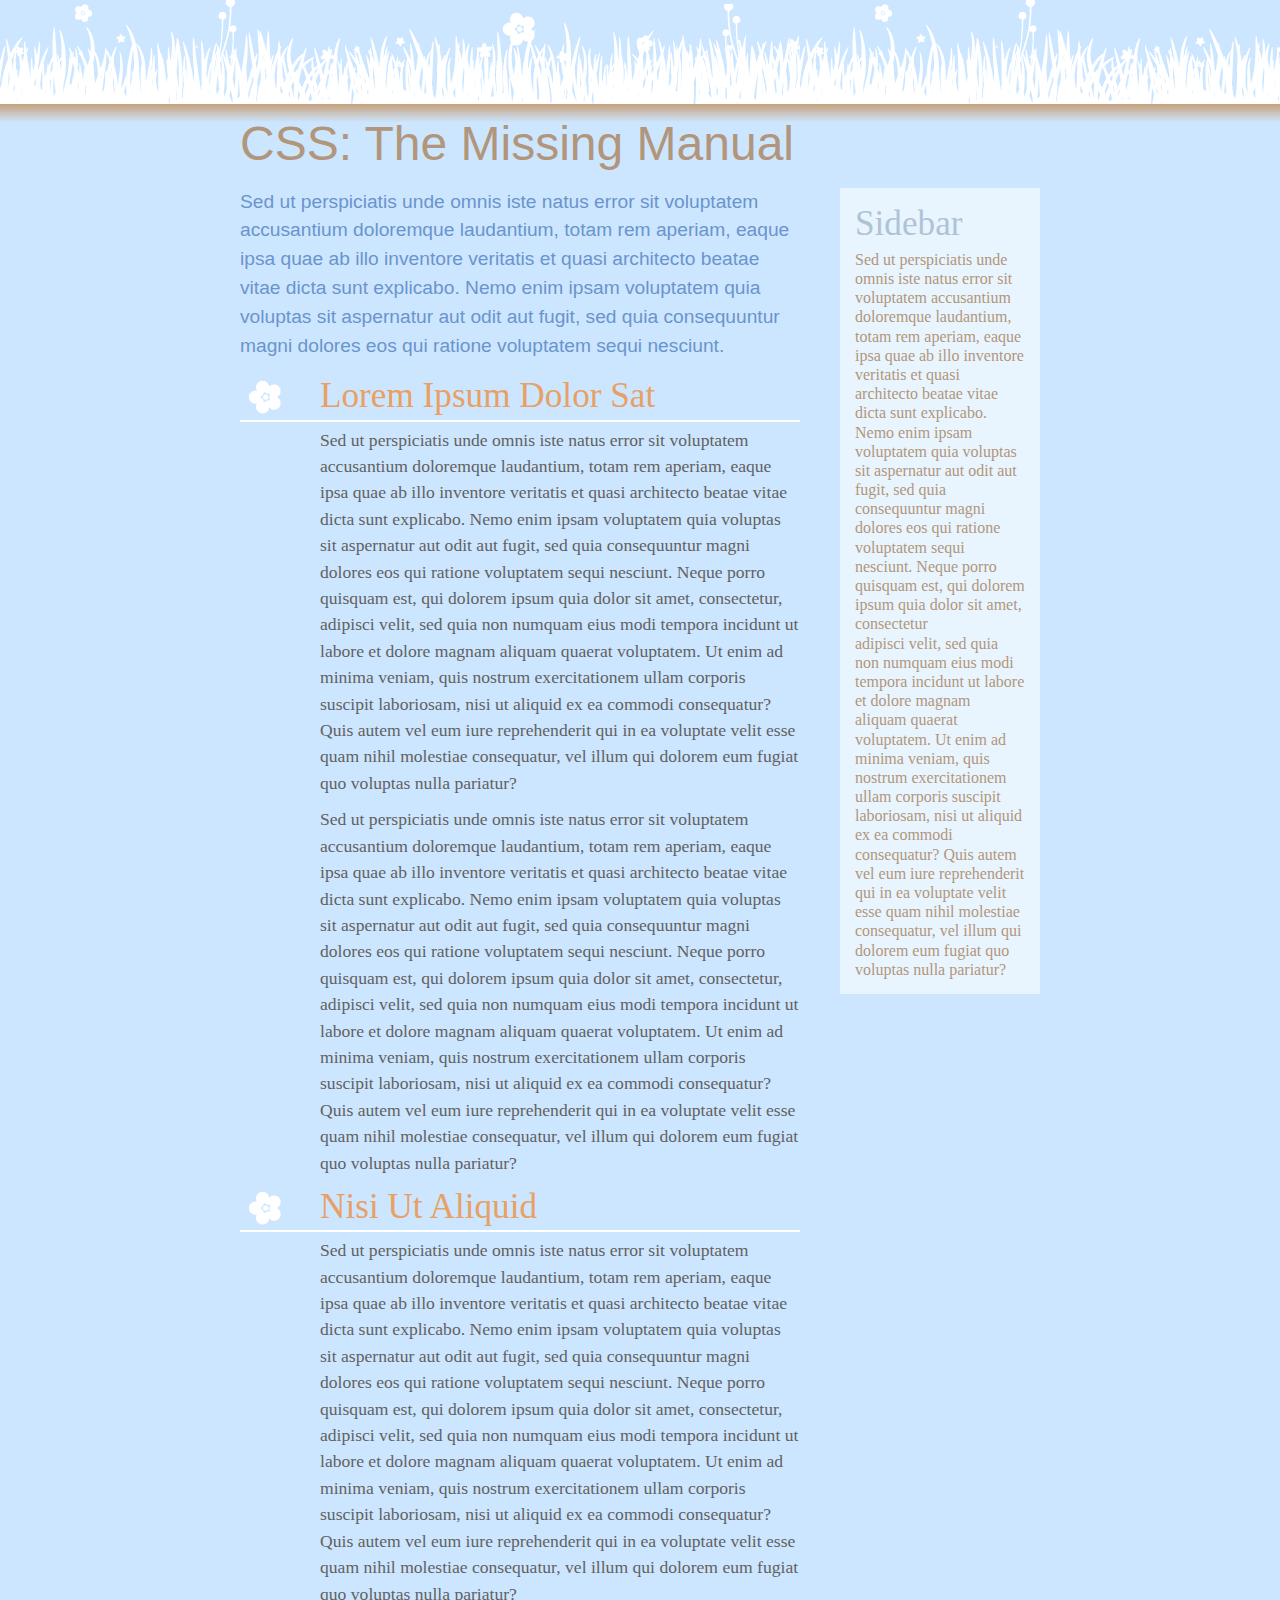
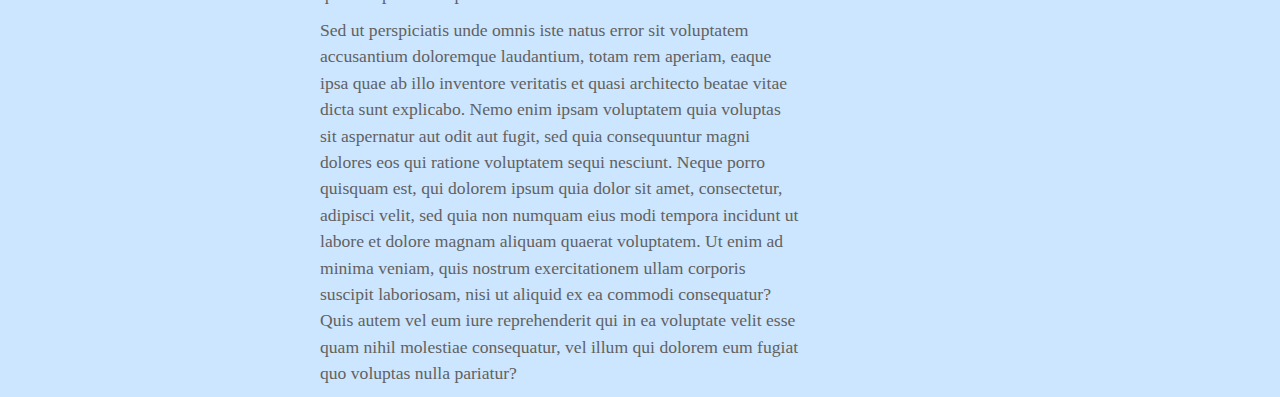
<file: 05_jhtan/cascade.html>
<!doctype html>
<html>
  <head>
    <meta charset="UTF-8">
    <title>CSS:The Missing Manual -- The Cascade</title>
    <link href="styles.css" rel="stylesheet">
  </head>
  <body>
    <h1>CSS: The Missing Manual</h1>
    <div class="main">
      <p class="intro">Sed ut perspiciatis unde omnis iste natus error sit voluptatem accusantium doloremque laudantium, totam rem aperiam, eaque ipsa quae ab illo inventore veritatis et quasi architecto beatae vitae dicta sunt explicabo. Nemo enim ipsam voluptatem quia voluptas sit aspernatur aut odit aut fugit, sed quia consequuntur magni dolores eos qui ratione voluptatem sequi nesciunt. </p>
      <h2>Lorem Ipsum Dolor Sat</h2>
      <p>Sed ut perspiciatis unde omnis iste natus error sit voluptatem accusantium doloremque laudantium, totam rem aperiam, eaque ipsa quae ab illo inventore veritatis et quasi architecto beatae vitae dicta sunt explicabo. Nemo enim ipsam voluptatem quia voluptas sit aspernatur aut odit aut fugit, sed quia consequuntur magni dolores eos qui ratione voluptatem sequi nesciunt. Neque porro quisquam est, qui dolorem ipsum quia dolor sit amet, consectetur, adipisci velit, sed quia non numquam eius modi tempora incidunt ut labore et dolore magnam aliquam quaerat voluptatem. Ut enim ad minima veniam, quis nostrum exercitationem ullam corporis suscipit laboriosam, nisi ut aliquid ex ea commodi consequatur? Quis autem vel eum iure reprehenderit qui in ea voluptate velit esse quam nihil molestiae consequatur, vel illum qui dolorem eum fugiat quo voluptas nulla pariatur?</p>
    <p>Sed ut perspiciatis unde omnis iste natus error sit voluptatem accusantium doloremque laudantium, totam rem aperiam, eaque ipsa quae ab illo inventore veritatis et quasi architecto beatae vitae dicta sunt explicabo. Nemo enim ipsam voluptatem quia voluptas sit aspernatur aut odit aut fugit, sed quia consequuntur magni dolores eos qui ratione voluptatem sequi nesciunt. Neque porro quisquam est, qui dolorem ipsum quia dolor sit amet, consectetur, adipisci velit, sed quia non numquam eius modi tempora incidunt ut labore et dolore magnam aliquam quaerat voluptatem. Ut enim ad minima veniam, quis nostrum exercitationem ullam corporis suscipit laboriosam, nisi ut aliquid ex ea commodi consequatur? Quis autem vel eum iure reprehenderit qui in ea voluptate velit esse quam nihil molestiae consequatur, vel illum qui dolorem eum fugiat quo voluptas nulla pariatur?</p>
      <h2>Nisi Ut Aliquid </h2>
      <p>Sed ut perspiciatis unde omnis iste natus error sit voluptatem accusantium doloremque laudantium, totam rem aperiam, eaque ipsa quae ab illo inventore veritatis et quasi architecto beatae vitae dicta sunt explicabo. Nemo enim ipsam voluptatem quia voluptas sit aspernatur aut odit aut fugit, sed quia consequuntur magni dolores eos qui ratione voluptatem sequi nesciunt. Neque porro quisquam est, qui dolorem ipsum quia dolor sit amet, consectetur, adipisci velit, sed quia non numquam eius modi tempora incidunt ut labore et dolore magnam aliquam quaerat voluptatem. Ut enim ad minima veniam, quis nostrum exercitationem ullam corporis suscipit laboriosam, nisi ut aliquid ex ea commodi consequatur? Quis autem vel eum iure reprehenderit qui in ea voluptate velit esse quam nihil molestiae consequatur, vel illum qui dolorem eum fugiat quo voluptas nulla pariatur?</p>
      <p>Sed ut perspiciatis unde omnis iste natus error sit voluptatem accusantium doloremque laudantium, totam rem aperiam, eaque ipsa quae ab illo inventore veritatis et quasi architecto beatae vitae dicta sunt explicabo. Nemo enim ipsam voluptatem quia voluptas sit aspernatur aut odit aut fugit, sed quia consequuntur magni dolores eos qui ratione voluptatem sequi nesciunt. Neque porro quisquam est, qui dolorem ipsum quia dolor sit amet, consectetur, adipisci velit, sed quia non numquam eius modi tempora incidunt ut labore et dolore magnam aliquam quaerat voluptatem. Ut enim ad minima veniam, quis nostrum exercitationem ullam corporis suscipit laboriosam, nisi ut aliquid ex ea commodi consequatur? Quis autem vel eum iure reprehenderit qui in ea voluptate velit esse quam nihil molestiae consequatur, vel illum qui dolorem eum fugiat quo voluptas nulla pariatur?</p>
    </div>
    <div class="sidebar">
      <h2>Sidebar</h2>
      <p>Sed ut perspiciatis unde omnis iste natus error sit voluptatem accusantium doloremque laudantium, totam rem aperiam, eaque ipsa quae ab illo inventore veritatis et quasi architecto beatae vitae dicta sunt explicabo. Nemo enim ipsam voluptatem quia voluptas sit aspernatur aut odit aut fugit, sed quia consequuntur magni dolores eos qui ratione voluptatem sequi nesciunt. Neque porro quisquam est, qui dolorem ipsum quia dolor sit amet, consectetur</p>
      <p>adipisci velit, sed quia non numquam eius modi tempora incidunt ut labore et dolore magnam aliquam quaerat voluptatem. Ut enim ad minima veniam, quis nostrum exercitationem ullam corporis suscipit laboriosam, nisi ut aliquid ex ea commodi consequatur? Quis autem vel eum iure reprehenderit qui in ea voluptate velit esse quam nihil molestiae consequatur, vel illum qui dolorem eum fugiat quo voluptas nulla pariatur?</p>
    </div>
  </body>
</html>
</file>
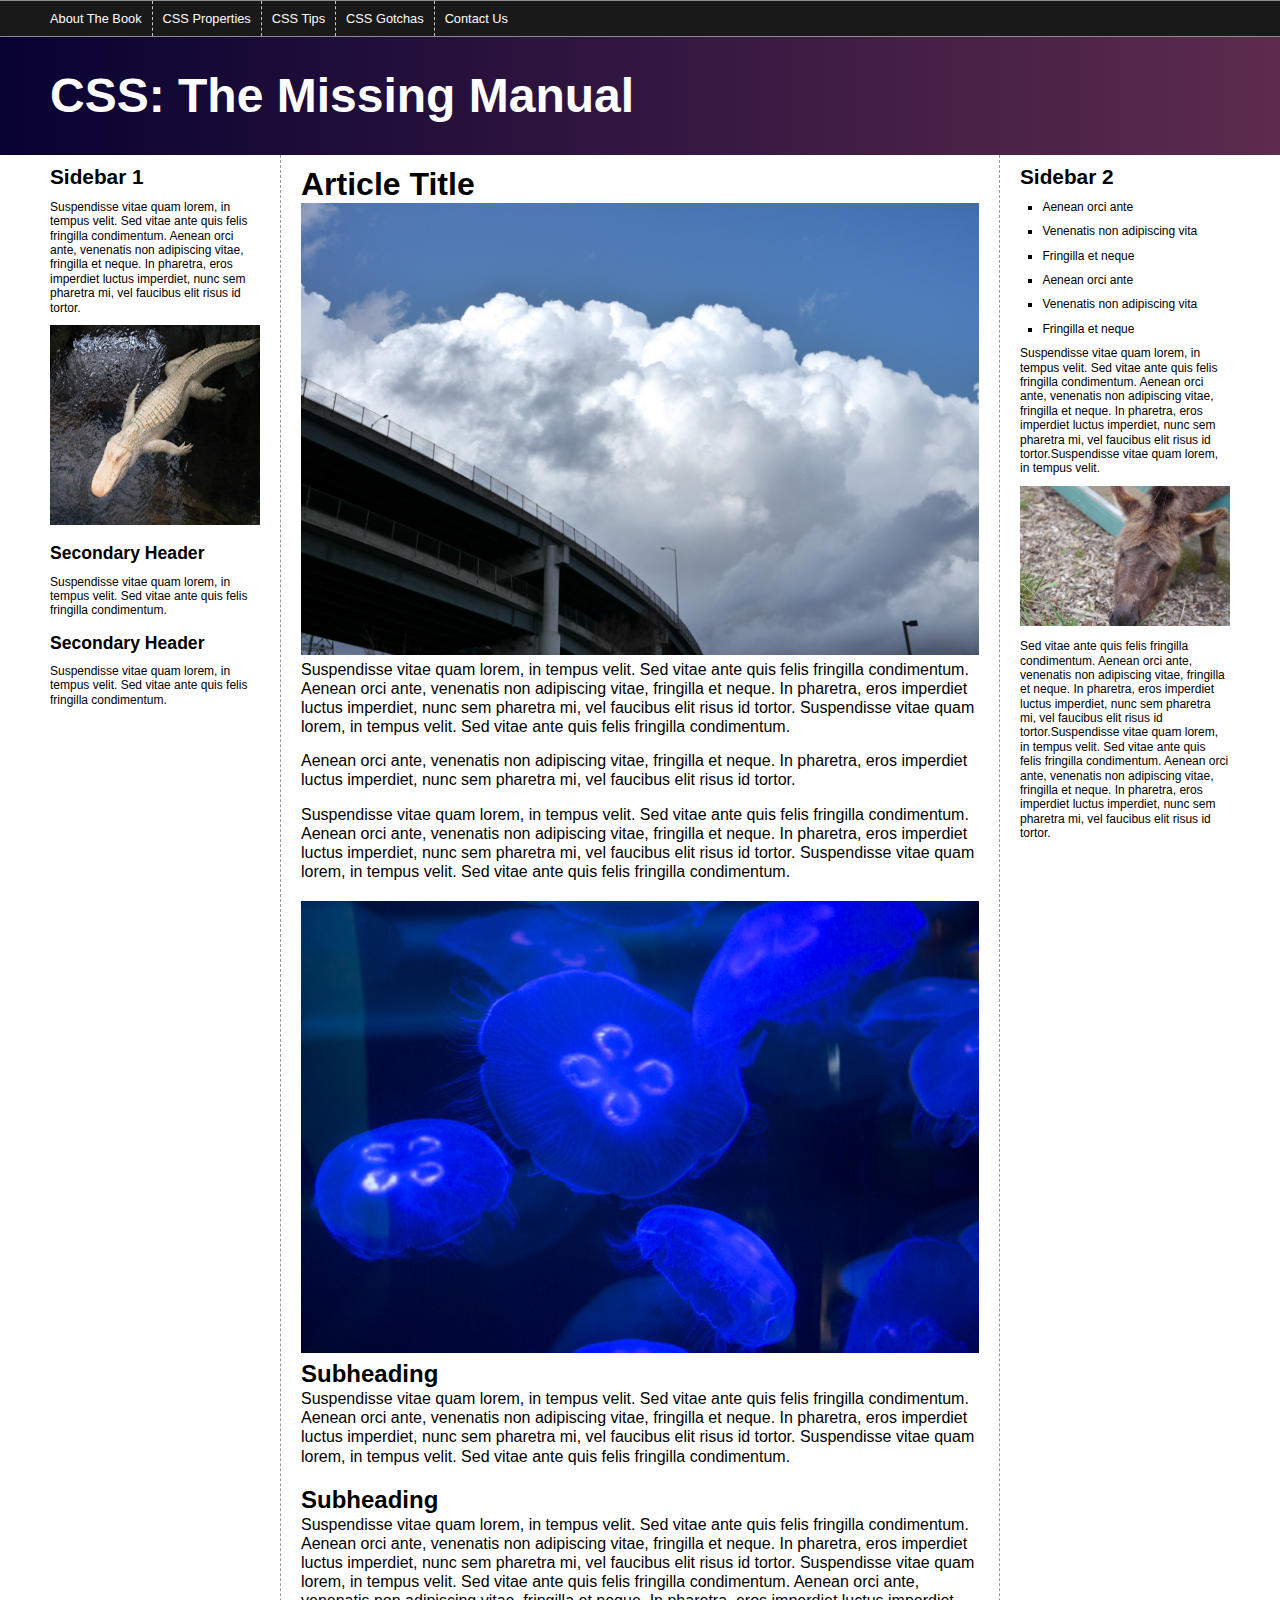
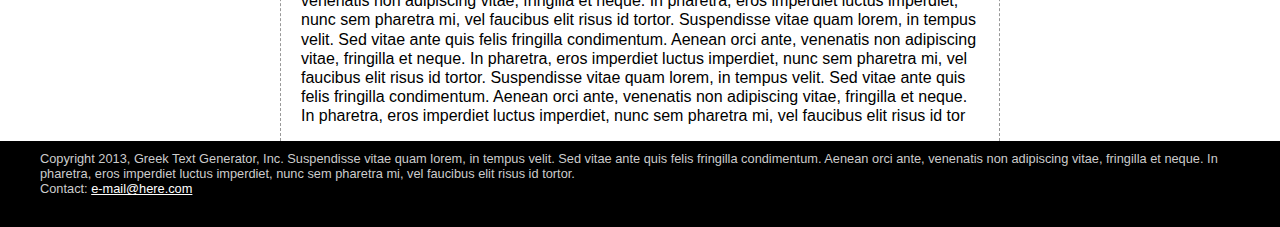
<file: 15_jhtan/new-source-order.html>
<!doctype html>
<html>
<head>
<meta charset="UTF-8">
<meta name="viewport" content="width=device-width">
<title>CSS: The Missing Manual</title>
<link href="styles.css" rel="stylesheet">
</head>

<body>
<div class="pageWrapper">
<header>
<nav class="clear">
<ul>
<li><a href="#">About The Book</a></li>
<li><a href="#">CSS Properties</a></li>
<li><a href="#">CSS Tips</a></li>
<li><a href="#">CSS Gotchas</a></li>
<li><a href="#">Contact Us</a></li>
</ul>
</nav>
<h1>CSS: The Missing Manual</h1>
</header>
<div class="contentWrapper"> 
<div class="columnWrapper">
<!-- main content goes here -->
<article class="main">
  <h2>Article Title</h2>
  <p><img src="imgs/clouds.jpg" alt="Clouds" width="678" height="452">Suspendisse vitae quam lorem, in tempus velit. Sed vitae ante quis felis fringilla condimentum. Aenean orci ante, venenatis non adipiscing vitae, fringilla et neque. In pharetra, eros imperdiet luctus imperdiet, nunc sem pharetra mi, vel faucibus elit risus id tortor. Suspendisse vitae quam lorem, in tempus velit. Sed vitae ante quis felis fringilla condimentum.</p>
  <p>Aenean orci ante, venenatis non adipiscing vitae, fringilla et neque. In pharetra, eros imperdiet luctus imperdiet, nunc sem pharetra mi, vel faucibus elit risus id tortor. </p>
  <p>Suspendisse vitae quam lorem, in tempus velit. Sed vitae ante quis felis fringilla condimentum. Aenean orci ante, venenatis non adipiscing vitae, fringilla et neque. In pharetra, eros imperdiet luctus imperdiet, nunc sem pharetra mi, vel faucibus elit risus id tortor. Suspendisse vitae quam lorem, in tempus velit. Sed vitae ante quis felis fringilla condimentum. </p>
  <h3><img src="imgs/jellyfish.jpg" alt="Jellyfish" width="678" height="452">Subheading</h3>
  <p>Suspendisse vitae quam lorem, in tempus velit. Sed vitae ante quis felis fringilla condimentum. Aenean orci ante, venenatis non adipiscing vitae, fringilla et neque. In pharetra, eros imperdiet luctus imperdiet, nunc sem pharetra mi, vel faucibus elit risus id tortor. Suspendisse vitae quam lorem, in tempus velit. Sed vitae ante quis felis fringilla condimentum. </p>
  <h3>Subheading</h3>
  <p>Suspendisse vitae quam lorem, in tempus velit. Sed vitae ante quis felis fringilla condimentum. Aenean orci ante, venenatis non adipiscing vitae, fringilla et neque. In pharetra, eros imperdiet luctus imperdiet, nunc sem pharetra mi, vel faucibus elit risus id tortor. Suspendisse vitae quam lorem, in tempus velit. Sed vitae ante quis felis fringilla condimentum. Aenean orci ante, venenatis non adipiscing vitae, fringilla et neque. In pharetra, eros imperdiet luctus imperdiet, nunc sem pharetra mi, vel faucibus elit risus id tortor. Suspendisse vitae quam lorem, in tempus velit. Sed vitae ante quis felis fringilla condimentum. Aenean orci ante, venenatis non adipiscing vitae, fringilla et neque. In pharetra, eros imperdiet luctus imperdiet, nunc sem pharetra mi, vel faucibus elit risus id tortor. Suspendisse vitae quam lorem, in tempus velit. Sed vitae ante quis felis fringilla condimentum. Aenean orci ante, venenatis non adipiscing vitae, fringilla et neque. In pharetra, eros imperdiet luctus imperdiet, nunc sem pharetra mi, vel faucibus elit risus id tor</p>
</article>
<!-- first sidebar goes here -->
<aside class="sidebar1">
  <h2>Sidebar 1</h2>
  <p>Suspendisse vitae quam lorem, in tempus velit. Sed vitae ante quis felis fringilla condimentum. Aenean orci ante, venenatis non adipiscing vitae, fringilla et neque. In pharetra, eros imperdiet luctus imperdiet, nunc sem pharetra mi, vel faucibus elit risus id tortor.  </p>
  <p><img src="imgs/gator.jpg" alt="Gator" width="300" height="200"></p>
  <h3>Secondary Header</h3>
  <p>Suspendisse vitae quam lorem, in tempus velit. Sed vitae ante quis felis fringilla condimentum.  </p>
  <h3>Secondary Header</h3>
  <p>Suspendisse vitae quam lorem, in tempus velit. Sed vitae ante quis felis fringilla condimentum. </p>
</aside>
</div>
<!-- second sidebar goes here -->
<aside class="sidebar2">
<h2>Sidebar 2 </h2>
  <ul>
    <li>Aenean orci ante</li>
    <li>Venenatis non adipiscing vita</li>
    <li> Fringilla et neque</li>
    <li>Aenean orci ante</li>
    <li>Venenatis non adipiscing vita</li>
    <li> Fringilla et neque</li>
  </ul>
  <p>Suspendisse vitae quam lorem, in tempus velit. Sed vitae ante quis felis fringilla condimentum. Aenean orci ante, venenatis non adipiscing vitae, fringilla et neque. In pharetra, eros imperdiet luctus imperdiet, nunc sem pharetra mi, vel faucibus elit risus id tortor.Suspendisse vitae quam lorem, in tempus velit. </p>
  <p><img src="imgs/mule.jpg" alt="Mule" width="210" height="140"></p>
  <p>Sed vitae ante quis felis fringilla condimentum. Aenean orci ante, venenatis non adipiscing vitae, fringilla et neque. In pharetra, eros imperdiet luctus imperdiet, nunc sem pharetra mi, vel faucibus elit risus id tortor.Suspendisse vitae quam lorem, in tempus velit. Sed vitae ante quis felis fringilla condimentum. Aenean orci ante, venenatis non adipiscing vitae, fringilla et neque. In pharetra, eros imperdiet luctus imperdiet, nunc sem pharetra mi, vel faucibus elit risus id tortor.</p>
</aside>
</div>
<footer>
<p>Copyright 2013, Greek Text Generator, Inc.
Suspendisse vitae quam lorem, in tempus velit. Sed vitae ante quis felis fringilla condimentum. Aenean orci ante, venenatis non adipiscing vitae, fringilla et neque. In pharetra, eros imperdiet luctus imperdiet, nunc sem pharetra mi, vel faucibus elit risus id tortor.</p>
<p>Contact: <a href="mailto:nobody@nowhere.com">e-mail@here.com</a></p>
</footer>
</div>
</body>
</html>
</file>
<file: 02_jhtan/styles.css>
html {
    padding-top: 25px;
    background-image: url(images/bg_page.png);
}
body {
    width: 80%;
    padding: 20px;
    margin: 0 auto;
    border-radius: 10px;
    box-shadow: 10px 10px 10px rgba(0,0,0,.5);
    background-color: #E1EDEB;
}
h1 {
    color: #6A94CC;
    font-size: 3em;
    margin: 0;
    font-family: 'Varela Round', 'Arial Black', serif;
    font-weight: normal;
}
p, address {
    font-family: "Palatino Linotype", Baskerville, serif;
    font-size: 1.25em;
    color: #616161;
    line-height: 150%;
    margin-top: 10px;
    margin-left: 60px;
}
h2 {
    color: #B1967C;
    font-family: 'Varela Round', 'Arial Black', serif;
    font-weight: normal;
    font-size: 2.2em;
    border-bottom: 2px white solid;
    background: url(images/head-icon.png) no-repeat 10px 10px;
    padding: 0 0 2px 60px;
    margin: 0;
}
.intro {
    color: #666666;
    font-family: 'Varela Round', Helvetica, sans-serif;
    font-size: 1.2em;
    margin-left: 0;
    margin-bottom: 25px;
}
</file>
<file: 16_jhtan/css/skeleton.css>
/*
* Skeleton V2.0.4
* Copyright 2014, Dave Gamache
* www.getskeleton.com
* Free to use under the MIT license.
* http://www.opensource.org/licenses/mit-license.php
* 12/29/2014
*/


/* Table of contents
––––––––––––––––––––––––––––––––––––––––––––––––––
- Grid
- Base Styles
- Typography
- Links
- Buttons
- Forms
- Lists
- Code
- Tables
- Spacing
- Utilities
- Clearing
- Media Queries
*/


/* Grid
–––––––––––––––––––––––––––––––––––––––––––––––––– */
.container {
  position: relative;
  width: 100%;
  max-width: 960px;
  margin: 0 auto;
  padding: 0 20px;
  box-sizing: border-box; }
.column,
.columns {
  width: 100%;
  float: left;
  box-sizing: border-box; }

/* For devices larger than 400px */
@media (min-width: 400px) {
  .container {
    width: 85%;
    padding: 0; }
}

/* For devices larger than 550px */
@media (min-width: 550px) {
  .container {
    width: 80%; }
  .column,
  .columns {
    margin-left: 4%; }
  .column:first-child,
  .columns:first-child {
    margin-left: 0; }

  .one.column,
  .one.columns                    { width: 4.66666666667%; }
  .two.columns                    { width: 13.3333333333%; }
  .three.columns                  { width: 22%;            }
  .four.columns                   { width: 30.6666666667%; }
  .five.columns                   { width: 39.3333333333%; }
  .six.columns                    { width: 48%;            }
  .seven.columns                  { width: 56.6666666667%; }
  .eight.columns                  { width: 65.3333333333%; }
  .nine.columns                   { width: 74.0%;          }
  .ten.columns                    { width: 82.6666666667%; }
  .eleven.columns                 { width: 91.3333333333%; }
  .twelve.columns                 { width: 100%; margin-left: 0; }

  .one-third.column               { width: 30.6666666667%; }
  .two-thirds.column              { width: 65.3333333333%; }

  .one-half.column                { width: 48%; }

  /* Offsets */
  .offset-by-one.column,
  .offset-by-one.columns          { margin-left: 8.66666666667%; }
  .offset-by-two.column,
  .offset-by-two.columns          { margin-left: 17.3333333333%; }
  .offset-by-three.column,
  .offset-by-three.columns        { margin-left: 26%;            }
  .offset-by-four.column,
  .offset-by-four.columns         { margin-left: 34.6666666667%; }
  .offset-by-five.column,
  .offset-by-five.columns         { margin-left: 43.3333333333%; }
  .offset-by-six.column,
  .offset-by-six.columns          { margin-left: 52%;            }
  .offset-by-seven.column,
  .offset-by-seven.columns        { margin-left: 60.6666666667%; }
  .offset-by-eight.column,
  .offset-by-eight.columns        { margin-left: 69.3333333333%; }
  .offset-by-nine.column,
  .offset-by-nine.columns         { margin-left: 78.0%;          }
  .offset-by-ten.column,
  .offset-by-ten.columns          { margin-left: 86.6666666667%; }
  .offset-by-eleven.column,
  .offset-by-eleven.columns       { margin-left: 95.3333333333%; }

  .offset-by-one-third.column,
  .offset-by-one-third.columns    { margin-left: 34.6666666667%; }
  .offset-by-two-thirds.column,
  .offset-by-two-thirds.columns   { margin-left: 69.3333333333%; }

  .offset-by-one-half.column,
  .offset-by-one-half.columns     { margin-left: 52%; }

}


/* Base Styles
–––––––––––––––––––––––––––––––––––––––––––––––––– */
/* NOTE
html is set to 62.5% so that all the REM measurements throughout Skeleton
are based on 10px sizing. So basically 1.5rem = 15px :) */
html {
  font-size: 62.5%; }
body {
  font-size: 1.5em; /* currently ems cause chrome bug misinterpreting rems on body element */
  line-height: 1.6;
  font-weight: 400;
  font-family: "Raleway", "HelveticaNeue", "Helvetica Neue", Helvetica, Arial, sans-serif;
  color: #222; }


/* Typography
–––––––––––––––––––––––––––––––––––––––––––––––––– */
h1, h2, h3, h4, h5, h6 {
  margin-top: 0;
  margin-bottom: 2rem;
  font-weight: 300; }
h1 { font-size: 4.0rem; line-height: 1.2;  letter-spacing: -.1rem;}
h2 { font-size: 3.6rem; line-height: 1.25; letter-spacing: -.1rem; }
h3 { font-size: 3.0rem; line-height: 1.3;  letter-spacing: -.1rem; }
h4 { font-size: 2.4rem; line-height: 1.35; letter-spacing: -.08rem; }
h5 { font-size: 1.8rem; line-height: 1.5;  letter-spacing: -.05rem; }
h6 { font-size: 1.5rem; line-height: 1.6;  letter-spacing: 0; }

/* Larger than phablet */
@media (min-width: 550px) {
  h1 { font-size: 5.0rem; }
  h2 { font-size: 4.2rem; }
  h3 { font-size: 3.6rem; }
  h4 { font-size: 3.0rem; }
  h5 { font-size: 2.4rem; }
  h6 { font-size: 1.5rem; }
}

p {
  margin-top: 0; }


/* Links
–––––––––––––––––––––––––––––––––––––––––––––––––– */
a {
  color: #1EAEDB; }
a:hover {
  color: #0FA0CE; }


/* Buttons
–––––––––––––––––––––––––––––––––––––––––––––––––– */
.button,
button,
input[type="submit"],
input[type="reset"],
input[type="button"] {
  display: inline-block;
  height: 38px;
  padding: 0 30px;
  color: #555;
  text-align: center;
  font-size: 11px;
  font-weight: 600;
  line-height: 38px;
  letter-spacing: .1rem;
  text-transform: uppercase;
  text-decoration: none;
  white-space: nowrap;
  background-color: transparent;
  border-radius: 4px;
  border: 1px solid #bbb;
  cursor: pointer;
  box-sizing: border-box; }
.button:hover,
button:hover,
input[type="submit"]:hover,
input[type="reset"]:hover,
input[type="button"]:hover,
.button:focus,
button:focus,
input[type="submit"]:focus,
input[type="reset"]:focus,
input[type="button"]:focus {
  color: #333;
  border-color: #888;
  outline: 0; }
.button.button-primary,
button.button-primary,
input[type="submit"].button-primary,
input[type="reset"].button-primary,
input[type="button"].button-primary {
  color: #FFF;
  background-color: #33C3F0;
  border-color: #33C3F0; }
.button.button-primary:hover,
button.button-primary:hover,
input[type="submit"].button-primary:hover,
input[type="reset"].button-primary:hover,
input[type="button"].button-primary:hover,
.button.button-primary:focus,
button.button-primary:focus,
input[type="submit"].button-primary:focus,
input[type="reset"].button-primary:focus,
input[type="button"].button-primary:focus {
  color: #FFF;
  background-color: #1EAEDB;
  border-color: #1EAEDB; }


/* Forms
–––––––––––––––––––––––––––––––––––––––––––––––––– */
input[type="email"],
input[type="number"],
input[type="search"],
input[type="text"],
input[type="tel"],
input[type="url"],
input[type="password"],
textarea,
select {
  height: 38px;
  padding: 6px 10px; /* The 6px vertically centers text on FF, ignored by Webkit */
  background-color: #fff;
  border: 1px solid #D1D1D1;
  border-radius: 4px;
  box-shadow: none;
  box-sizing: border-box; }
/* Removes awkward default styles on some inputs for iOS */
input[type="email"],
input[type="number"],
input[type="search"],
input[type="text"],
input[type="tel"],
input[type="url"],
input[type="password"],
textarea {
  -webkit-appearance: none;
     -moz-appearance: none;
          appearance: none; }
textarea {
  min-height: 65px;
  padding-top: 6px;
  padding-bottom: 6px; }
input[type="email"]:focus,
input[type="number"]:focus,
input[type="search"]:focus,
input[type="text"]:focus,
input[type="tel"]:focus,
input[type="url"]:focus,
input[type="password"]:focus,
textarea:focus,
select:focus {
  border: 1px solid #33C3F0;
  outline: 0; }
label,
legend {
  display: block;
  margin-bottom: .5rem;
  font-weight: 600; }
fieldset {
  padding: 0;
  border-width: 0; }
input[type="checkbox"],
input[type="radio"] {
  display: inline; }
label > .label-body {
  display: inline-block;
  margin-left: .5rem;
  font-weight: normal; }


/* Lists
–––––––––––––––––––––––––––––––––––––––––––––––––– */
ul {
  list-style: circle inside; }
ol {
  list-style: decimal inside; }
ol, ul {
  padding-left: 0;
  margin-top: 0; }
ul ul,
ul ol,
ol ol,
ol ul {
  margin: 1.5rem 0 1.5rem 3rem;
  font-size: 90%; }
li {
  margin-bottom: 1rem; }


/* Code
–––––––––––––––––––––––––––––––––––––––––––––––––– */
code {
  padding: .2rem .5rem;
  margin: 0 .2rem;
  font-size: 90%;
  white-space: nowrap;
  background: #F1F1F1;
  border: 1px solid #E1E1E1;
  border-radius: 4px; }
pre > code {
  display: block;
  padding: 1rem 1.5rem;
  white-space: pre; }


/* Tables
–––––––––––––––––––––––––––––––––––––––––––––––––– */
th,
td {
  padding: 12px 15px;
  text-align: left;
  border-bottom: 1px solid #E1E1E1; }
th:first-child,
td:first-child {
  padding-left: 0; }
th:last-child,
td:last-child {
  padding-right: 0; }


/* Spacing
–––––––––––––––––––––––––––––––––––––––––––––––––– */
button,
.button {
  margin-bottom: 1rem; }
input,
textarea,
select,
fieldset {
  margin-bottom: 1.5rem; }
pre,
blockquote,
dl,
figure,
table,
p,
ul,
ol,
form {
  margin-bottom: 2.5rem; }


/* Utilities
–––––––––––––––––––––––––––––––––––––––––––––––––– */
.u-full-width {
  width: 100%;
  box-sizing: border-box; }
.u-max-full-width {
  max-width: 100%;
  box-sizing: border-box; }
.u-pull-right {
  float: right; }
.u-pull-left {
  float: left; }


/* Misc
–––––––––––––––––––––––––––––––––––––––––––––––––– */
hr {
  margin-top: 3rem;
  margin-bottom: 3.5rem;
  border-width: 0;
  border-top: 1px solid #E1E1E1; }


/* Clearing
–––––––––––––––––––––––––––––––––––––––––––––––––– */

/* Self Clearing Goodness */
.container:after,
.row:after,
.u-cf {
  content: "";
  display: table;
  clear: both; }


/* Media Queries
–––––––––––––––––––––––––––––––––––––––––––––––––– */
/*
Note: The best way to structure the use of media queries is to create the queries
near the relevant code. For example, if you wanted to change the styles for buttons
on small devices, paste the mobile query code up in the buttons section and style it
there.
*/


/* Larger than mobile */
@media (min-width: 400px) {}

/* Larger than phablet (also point when grid becomes active) */
@media (min-width: 550px) {}

/* Larger than tablet */
@media (min-width: 750px) {}

/* Larger than desktop */
@media (min-width: 1000px) {}

/* Larger than Desktop HD */
@media (min-width: 1200px) {}
</file>
<file: 16_jhtan/css/custom.css>
/* Mobile first queries */
/* applies to ALL widths */
.header {
    padding: 30px 0 20px 0;
    background-image: url(../imgs/header.jpg);
    background-size: cover;
}
.logo {
    font-weight: 600;
    color: rgb(255, 209, 143);
    background-color: black;
    position: fixed;
    top: 0;
    left: 0;
    right: 0;
    padding-left: 10px;
    z-index: 100;
}
.nav {
    text-align: right;
}
.nav .button {
    width: 48%;
    margin: 2px 0;
}
.button {
    background-color: rgba(255,255,255,.5);
}
.button:hover {
    background-color: rgba(255,255,255,.3);
}
.action {
    text-align: center;
    padding-top: 37px;
}
.action h1 {
    margin: 0;
}
.action h2 {
    margin: 0 0 20px 0;
}
h1 {
    font-size: 3rem;
}
h2 {
    font-size: 2.5rem;
}

/* Larger than mobile */
/* applies to all widths 400px and greater */
@media (min-width: 400px) {
 
}

/* Larger than phablet */
/* applies to all widths 550px and greater */
@media (min-width: 550px) {
    .header {
        padding: 40px 0 50px 0;
    }
    .logo {
        position: static;
        background-color: transparent;
        font-size: 2rem;
        line-height: 1;
    }
    .nav .button {
        width: auto;
    }
    h1 {
        font-size: 5rem;
    }
    h2 {
        font-size: 4.2rem;
    }
}

/* Larger than tablet */

/* applies to all widths 750px and greater */
@media (min-width: 750px) {
    .logo {
        font-size: 3rem;
        position: relative;
        top: 5px;
    }
}

/* Larger than desktop */
/* applies to all widths 100px and greater */
@media (min-width: 1000px) {
  
}

/* Larger than Desktop HD */
/* applies to 1200px and greater */
@media (min-width: 1200px) {

}
</file>
<file: 17_jhtan/flexbox-layout/css/custom.css>
.nav, .boxes, .footer, .footer form {
    display: -webkit-flex;
    display: flex;
    -webkit-flex-flow: row wrap;
    flex-flow: row wrap;
}
.nav {
    -webkit-justify-content: space-between;
    justify-content: space-between;
}

.nav a {
    width: 23%;
}
.boxes div {
    -webkit-flex: 1 1 250px;
    flex: 1 1 250px;
    margin: 10px;
    border-radius: 5px;
    padding: 10px 10px 0 10px;
    background-color: rgba(0, 0, 0, .1);
    display: -webkit-flex;
    display: flex;
    -webkit-flex-flow: column;
    flex-flow: column;
}
.boxes .more {
    margin-top: auto;
}
.footer .copyright {
    -webkit-flex: 2 1 500px;
    flex: 2 1 500px;
    margin-right: 30px;
}
.footer .signup {
    -webkit-flex: 1 1 250px;
    flex: 1 1 250px;
}
.signup label {
    width: 100%;
}
.signup input[type="email"] {
    border-radius: 4px 0 0 4px;
    -webkit-flex: 1;
    flex: 1;
}
.signup input[type="submit"] {
    border-radius: 0 4px 4px 0;
    padding: 0 10px;
}
@media (max-width: 500px) {
    .nav {
        -webkit-flex-flow: column;
        flex-flow: column;
    }
    .nav a {
        width: 100%;
        margin-bottom: 2px;
    }
}
</file>
<file: 13_jhtan/styles.css>
/* reset browser styles */
* {
  box-sizing: border-box;
}


html, body, div, span, object, iframe, h1, h2, h3, h4, h5, h6, p, blockquote, pre, a, abbr, acronym, address, big, cite, code, del, dfn, em, img, ins, kbd, q, s, samp,small, strike, strong, sub, sup, tt, var, b, u, i, center, dl, dt, dd, ol, ul, li, fieldset, form, label, legend,
table, caption, tbody, tfoot, thead, tr, th, td, article, aside, canvas, details, embed, 
figure, figcaption, footer, header, hgroup, menu, nav, output, ruby, section, summary,
time, mark, audio, video {
	margin: 0;
	padding: 0;
	border: 0;
	font-size: 100%;
	vertical-align: baseline;
}
article, aside, details, figcaption, figure, footer, header, hgroup, menu, nav, section {
	display: block;
}
body {
	line-height: 1.2;
}
ol { 
	padding-left: 1.4em;
	list-style: decimal;
}
ul {
	padding-left: 1.4em;
	list-style: square;
}
table {
	border-collapse: collapse;
	border-spacing: 0;
} 
/* end reset browser styles */

.clear:after {
  content: " ";
  display: table;
  clear: both;
}

.clear {
	zoom: 1;	
}

body {
	font-family: 'Helvetica Neue', Helvetica, Arial, sans-serif;	
}


header {
	background-color:rgb(93,43,78); 
	background-image: -webkit-linear-gradient(right, rgb(93,43,78), rgb(8,2,50));
	padding-bottom: 30px;
}

header h1 {
	font-size: 3em;	
	color: white;
	font-weight: bold;
	padding-top: 30px;
	clear: both;
	padding-left: 10px;
}

nav {
	background-color: rgb(25,25,25);
	border: 1px solid rgba(255,255,255,.5);	
	border-left: none;
	border-right: none;
}
nav ul {
	padding: 0;
	margin: 0;	
}
nav li {
	float: left;
	padding: 0;
	margin: 0;
	list-style: none;	
}
nav a {
	float: left;
	font-size: .8em;	
	color: white;
	font-weight: normal;
	text-decoration: none;
	padding: 10px;
	border-right: 1px dashed rgba(255,255,255,.75);
	-webkit-transition: all .5s;
	-moz-transition: all .5s;
	-o-transition: all .5s;
	transition: all .5s;
}
nav li:last-of-type a {
	border-right: none;	
}
nav a:hover {
	background-color: rgb(93,43,78);
}
aside h2 {
	font-size: 1.3em;
	margin-top: 10px;	
}
aside h3 {
	font-size: 1.1em;
	margin-top: 15px;
}
aside p, aside li {
	font-size: .75em;
	margin-top: 10px;	
}
.main h2 {
	font-size: 2em;
	margin-top: 10px;	
}
.main h3 {
	font-size: 1.5em;
	margin-top: 20px;	
}
.main p {
	margin-bottom: 15px;
}
footer {
	margin-top: 15px;
	font-size: .8em;	
	padding: 10px 10px 30px 10px;
	background-color: black;
	color: rgb(204,204,204);
}
footer a {
	color: white;	
}
/* add tutorial styles below here */
.sidebar1 {
    float: left;
    width: 20%;
    padding: 0 20px 0 10px;
}
.main {
    /*margin-left: 22%;*/
    float: left;
    width: 60%;
    padding: 0 20px 0 20px;
    border-left: dashed 1px rgb(153,153,153);
    border-right: dashed 1px rgb(153,153,153);
}
.sidebar2 {
    float: right;
    width: 20%;
    padding: 0 10px 0 10px;
}
footer {
    clear: both;
}
.innerColumn {
    padding: 0 20px 0 10px;
}
/*.pageWrapper {*/
    /*max-width: 1200px;*/
    /*margin: 0 auto;*/
/*}*/
nav ul, header h1, footer p, .contentWrapper {
    max-width: 1200px;
    margin: 0 auto;
}
</file>
<file: 14_jhtan/styles.css>
/* reset browser styles */
html, body, div, span, object, iframe, h1, h2, h3, h4, h5, h6, p, blockquote, pre, a, abbr, acronym, address, big, cite, code, del, dfn, em, img, ins, kbd, q, s, samp,small, strike, strong, sub, sup, tt, var, b, u, i, center, dl, dt, dd, ol, ul, li, fieldset, form, label, legend,
table, caption, tbody, tfoot, thead, tr, th, td, article, aside, canvas, details, embed, 
figure, figcaption, footer, header, hgroup, menu, nav, output, ruby, section, summary,
time, mark, audio, video {
	margin: 0;
	padding: 0;
	border: 0;
	font-size: 100%;
	vertical-align: baseline;
}
article, aside, details, figcaption, figure, footer, header, hgroup, menu, nav, section {
	display: block;
}
body {
	line-height: 1.2;
}
ol { 
	padding-left: 1.4em;
	list-style: decimal;
}
ul {
	padding-left: 1.4em;
	list-style: square;
}
table {
	border-collapse: collapse;
	border-spacing: 0;
} 
/* end reset browser styles */

/* web fonts */

@font-face {
    font-family: 'Titillium';
    src: url('fonts/TitilliumText22L001-webfont.eot');
    src: url('fonts/TitilliumText22L001-webfont.eot?#iefix') format('embedded-opentype'),
         url('fonts/TitilliumText22L001-webfont.woff') format('woff'),
         url('fonts/TitilliumText22L001-webfont.ttf') format('truetype'),
         url('fonts/TitilliumText22L001-webfont.svg#TitilliumText22LThin') format('svg');
    font-weight: 100;
    font-style: normal;
}
@font-face {
    font-family: 'Titillium';
    src: url('fonts/TitilliumText22L003-webfont.eot');
    src: url('fonts/TitilliumText22L003-webfont.eot?#iefix') format('embedded-opentype'),
         url('fonts/TitilliumText22L003-webfont.woff') format('woff'),
         url('fonts/TitilliumText22L003-webfont.ttf') format('truetype'),
         url('fonts/TitilliumText22L003-webfont.svg#TitilliumText22LRegular') format('svg');
    font-weight: 400;
    font-style: normal;
}
@font-face {
    font-family: 'Titillium';
    src: url('fonts/TitilliumText22L005-webfont.eot');
    src: url('fonts/TitilliumText22L005-webfont.eot?#iefix') format('embedded-opentype'),
         url('fonts/TitilliumText22L005-webfont.woff') format('woff'),
         url('fonts/TitilliumText22L005-webfont.ttf') format('truetype'),
         url('fonts/TitilliumText22L005-webfont.svg#TitilliumText22LBold') format('svg');
    font-weight: 700;
    font-style: normal;
}
body {
	max-width: 1024px;
	margin: 0 auto;	
}
header h1 {
	font: 700 72px Titillium, Arial, sans-serif;
	color: rgb(232,113,35);
	text-shadow: 0 0 5px white,
	             3px 3px 5px rgba(0,0,0,.5);
}
nav ul {
	margin: 0;
	padding: 0;
	list-style-type: none;	
}
nav li {
	display: inline;	
}
nav a {
	display: inline-block;
	padding: 9px 20px 5px 20px;
	border-radius:20px;
	text-decoration: none;	
	font-family: Titillium, Arial, sans-serif;
	font-weight: 700;
	color: white;
	text-shadow: 2px 2px 4px rgba(0,0,0,1);
	text-transform:uppercase;
	font-size: .9em;
	letter-spacing: .1em;
	background-color: rgb(232,113,35);
	background: -webkit-linear-gradient(top, rgba(232,113,35,1),rgba(232,113,35,.5));
	background: -moz-linear-gradient(top, rgba(232,113,35,1),rgba(232,113,35,.5));
	background: -o-linear-gradient(top, rgba(232,113,35,1),rgba(232,113,35,.5));
	background: linear-gradient(top, rgba(232,113,35,1),rgba(232,113,35,.5));
	border: 1px solid rgb(232,113,35);
	margin-right: 5px;
}
figcaption strong {
	font-weight: 700;
	display: block;
}
footer .copyright {
	font-family: Titillium, Arial, sans-serif;
	font-weight: 700;
	color: white;
	margin: 0 auto;
	max-width: 1024px;
}


/* add tutorial styles here */

header {
    position: relative;
    margin-top: 20px;
    padding: 20px 0 0 10px;
}

header .badge {
    position: absolute;
    top: -20px;
    left: -90px;
    z-index: -1;
}

header nav {
    position: absolute;
    right: 0;
    top: 45px;
}

.gallery figure {
    display: inline-block;
    width: 300px;
    height: 210px;
    margin: 15px;
    position: relative;
}

.gallery figcaption {
    position: absolute;
    top: 15%;
    bottom: 15%;
    left: 0;
    right: 0;
    background-color: rgba(153, 153, 153, .9);
    padding: 20px;
    font-family: Titillium, Arial, sans-serif;
    font-weight: 400;
    font-size: .9em;
    color: white;
    opacity: 0;
    transition: opacity .75s ease-out;
}

.gallery figure:hover figcaption {
    opacity: 1;
}

footer {
    position: fixed;
    bottom: 0;
    left: 0;
    right: 0;
    padding: 10px;
    background-color: black;
    color: white;
}
</file>
<file: 15_jhtan/styles.css>
/* reset browser styles */
* {
  box-sizing: border-box; 
}
html, body, div, span, object, iframe, h1, h2, h3, h4, h5, h6, p, blockquote, pre, a, abbr, acronym, address, big, cite, code, del, dfn, em, img, ins, kbd, q, s, samp,small, strike, strong, sub, sup, tt, var, b, u, i, center, dl, dt, dd, ol, ul, li, fieldset, form, label, legend,
table, caption, tbody, tfoot, thead, tr, th, td, article, aside, canvas, details, embed, 
figure, figcaption, footer, header, hgroup, menu, nav, output, ruby, section, summary,
time, mark, audio, video {
	margin: 0;
	padding: 0;
	border: 0;
	font-size: 100%;
	vertical-align: baseline;
}
article, aside, details, figcaption, figure, footer, header, hgroup, menu, nav, section {
	display: block;
}
body {
	line-height: 1.2;
}
ol { 
	padding-left: 1.4em;
	list-style: decimal;
}
ul {
	padding-left: 1.4em;
	list-style: square;
}
table {
	border-collapse: collapse;
	border-spacing: 0;
} 
/* end reset browser styles */

.clear:after {
  content: " ";
  display: table;
  clear: both;
}

.clear {
	zoom: 1;	
}

body {
	font-family: 'Helvetica Neue', Helvetica, Arial, sans-serif;	
}


header {
	background-color:rgb(93,43,78); 
	background-image: linear-gradient(to left, rgb(93,43,78), rgb(8,2,50));
	padding-bottom: 30px;
}

header h1 {
	font-size: 3em;	
	color: white;
	font-weight: bold;
	padding-top: 30px;
	clear: both;
	padding-left: 10px;
}

nav {
	background-color: rgb(25,25,25);
	border: 1px solid rgba(255,255,255,.5);	
	border-left: none;
	border-right: none;
}
nav ul {
	padding: 0;
	margin: 0;	
}
nav li {
	float: left;
	padding: 0;
	margin: 0;
	list-style: none;	
}
nav a {
	float: left;
	font-size: .8em;	
	color: white;
	font-weight: normal;
	text-decoration: none;
	padding: 10px;
	border-right: 1px dashed rgba(255,255,255,.75);
	transition: all .5s;
}
nav li:last-of-type a {
	border-right: none;	
}
nav a:hover {
	background-color: rgb(93,43,78);
}
aside h2 {
	font-size: 1.3em;
	margin-top: 10px;	
}
aside h3 {
	font-size: 1.1em;
	margin-top: 15px;
}
aside p, aside li {
	font-size: .75em;
	margin-top: 10px;	
}
.main h2 {
	font-size: 2em;
	margin-top: 10px;	
}
.main h3 {
	font-size: 1.5em;
	margin-top: 20px;	
}
.main p {
	margin-bottom: 15px;	
}
footer {
	margin-top: 15px;
	font-size: .8em;	
	padding: 10px 10px 30px 10px;
	background-color: black;
	color: rgb(204,204,204);
}
footer a {
	color: white;	
}
/* add tutorial styles below here */

/* uncomment this style if you want the entire page -- including background colors --
   constrained inside a 1200 pixel, centered box */
/*.pageWrapper {
	max-width: 1200px;
	margin: 0 auto;	
}*/

.columnWrapper {
  float: left;
  width: 80%;
}

.sidebar1 {
  float: left;
  width: 25%;
  padding: 0 20px 0 10px;
}

.main {
  float: right;
  width: 75%;
  padding: 0 20px;
  border-left: dashed 1px rgb(153,153,153);
  border-right: dashed 1px rgb(153,153,153);
}

.sidebar2 {
  float: right;
  width: 20%; 
  padding: 0 10px 0 20px;
}

footer {
  clear: both;  
}

nav ul, header h1, footer p, .contentWrapper {
  max-width: 1200px;
  margin: 0 auto; 
}

img {
  max-width: 100%;
}

img.half {
    max-width: 50%;
}

img.left {
    float: left;
    margin: 0 10px 10px 0;
}

img.right {
    float: right;
    margin: 0 0 10px 10px;
}

@media (min-width: 481px) and (max-width: 768px) {
    .sidebar2 {
        float: none;
        width: auto;
        clear: both;
        border-top: 2px solid black;
        padding-top: 10px;
    }
    .columnWrapper {
        width: auto;
    }
    .main {
        border-right: none;
    }
}

@media (max-width: 480px) {
    .columnWrapper, .main, .sidebar1, .sidebar2 {
        float: none;
        width: auto;
    }
    .main {
        border: none;
    }
    .sidebar1, .sidebar2 {
        border-top: 2px solid black;
        margin-top: 25px;
        padding-top: 10px;
    }
    header h1 {
        font-size: 1.5em;
    }
    nav {
        text-align: center;
    }
    nav li {
        float: none;
        display: inline-block;
    }
    nav a {
        float: none;
        display: inline-block;
        border: none;
    }
}
</file>
<file: 17_jhtan/flexbox-layout/css/base.css>
/*! normalize.css v3.0.2 | MIT License | git.io/normalize */

/**
 * 1. Set default font family to sans-serif.
 * 2. Prevent iOS text size adjust after orientation change, without disabling
 *    user zoom.
 */

html {
  font-family: sans-serif; /* 1 */
  -ms-text-size-adjust: 100%; /* 2 */
  -webkit-text-size-adjust: 100%; /* 2 */
}

/**
 * Remove default margin.
 */

body {
  margin: 0;
}

/* HTML5 display definitions
   ========================================================================== */

/**
 * Correct `block` display not defined for any HTML5 element in IE 8/9.
 * Correct `block` display not defined for `details` or `summary` in IE 10/11
 * and Firefox.
 * Correct `block` display not defined for `main` in IE 11.
 */

article,
aside,
details,
figcaption,
figure,
footer,
header,
hgroup,
main,
menu,
nav,
section,
summary {
  display: block;
}

/**
 * 1. Correct `inline-block` display not defined in IE 8/9.
 * 2. Normalize vertical alignment of `progress` in Chrome, Firefox, and Opera.
 */

audio,
canvas,
progress,
video {
  display: inline-block; /* 1 */
  vertical-align: baseline; /* 2 */
}

/**
 * Prevent modern browsers from displaying `audio` without controls.
 * Remove excess height in iOS 5 devices.
 */

audio:not([controls]) {
  display: none;
  height: 0;
}

/**
 * Address `[hidden]` styling not present in IE 8/9/10.
 * Hide the `template` element in IE 8/9/11, Safari, and Firefox < 22.
 */

[hidden],
template {
  display: none;
}

/* Links
   ========================================================================== */

/**
 * Remove the gray background color from active links in IE 10.
 */

a {
  background-color: transparent;
}

/**
 * Improve readability when focused and also mouse hovered in all browsers.
 */

a:active,
a:hover {
  outline: 0;
}

/* Text-level semantics
   ========================================================================== */

/**
 * Address styling not present in IE 8/9/10/11, Safari, and Chrome.
 */

abbr[title] {
  border-bottom: 1px dotted;
}

/**
 * Address style set to `bolder` in Firefox 4+, Safari, and Chrome.
 */

b,
strong {
  font-weight: bold;
}

/**
 * Address styling not present in Safari and Chrome.
 */

dfn {
  font-style: italic;
}

/**
 * Address variable `h1` font-size and margin within `section` and `article`
 * contexts in Firefox 4+, Safari, and Chrome.
 */

h1 {
  font-size: 2em;
  margin: 0.67em 0;
}

/**
 * Address styling not present in IE 8/9.
 */

mark {
  background: #ff0;
  color: #000;
}

/**
 * Address inconsistent and variable font size in all browsers.
 */

small {
  font-size: 80%;
}

/**
 * Prevent `sub` and `sup` affecting `line-height` in all browsers.
 */

sub,
sup {
  font-size: 75%;
  line-height: 0;
  position: relative;
  vertical-align: baseline;
}

sup {
  top: -0.5em;
}

sub {
  bottom: -0.25em;
}

/* Embedded content
   ========================================================================== */

/**
 * Remove border when inside `a` element in IE 8/9/10.
 */

img {
  border: 0;
}

/**
 * Correct overflow not hidden in IE 9/10/11.
 */

svg:not(:root) {
  overflow: hidden;
}

/* Grouping content
   ========================================================================== */

/**
 * Address margin not present in IE 8/9 and Safari.
 */

figure {
  margin: 1em 40px;
}

/**
 * Address differences between Firefox and other browsers.
 */

hr {
  -moz-box-sizing: content-box;
  box-sizing: content-box;
  height: 0;
}

/**
 * Contain overflow in all browsers.
 */

pre {
  overflow: auto;
}

/**
 * Address odd `em`-unit font size rendering in all browsers.
 */

code,
kbd,
pre,
samp {
  font-family: monospace, monospace;
  font-size: 1em;
}

/* Forms
   ========================================================================== */

/**
 * Known limitation: by default, Chrome and Safari on OS X allow very limited
 * styling of `select`, unless a `border` property is set.
 */

/**
 * 1. Correct color not being inherited.
 *    Known issue: affects color of disabled elements.
 * 2. Correct font properties not being inherited.
 * 3. Address margins set differently in Firefox 4+, Safari, and Chrome.
 */

button,
input,
optgroup,
select,
textarea {
  color: inherit; /* 1 */
  font: inherit; /* 2 */
  margin: 0; /* 3 */
}

/**
 * Address `overflow` set to `hidden` in IE 8/9/10/11.
 */

button {
  overflow: visible;
}

/**
 * Address inconsistent `text-transform` inheritance for `button` and `select`.
 * All other form control elements do not inherit `text-transform` values.
 * Correct `button` style inheritance in Firefox, IE 8/9/10/11, and Opera.
 * Correct `select` style inheritance in Firefox.
 */

button,
select {
  text-transform: none;
}

/**
 * 1. Avoid the WebKit bug in Android 4.0.* where (2) destroys native `audio`
 *    and `video` controls.
 * 2. Correct inability to style clickable `input` types in iOS.
 * 3. Improve usability and consistency of cursor style between image-type
 *    `input` and others.
 */

button,
html input[type="button"], /* 1 */
input[type="reset"],
input[type="submit"] {
  -webkit-appearance: button; /* 2 */
  cursor: pointer; /* 3 */
}

/**
 * Re-set default cursor for disabled elements.
 */

button[disabled],
html input[disabled] {
  cursor: default;
}

/**
 * Remove inner padding and border in Firefox 4+.
 */

button::-moz-focus-inner,
input::-moz-focus-inner {
  border: 0;
  padding: 0;
}

/**
 * Address Firefox 4+ setting `line-height` on `input` using `!important` in
 * the UA stylesheet.
 */

input {
  line-height: normal;
}

/**
 * It's recommended that you don't attempt to style these elements.
 * Firefox's implementation doesn't respect box-sizing, padding, or width.
 *
 * 1. Address box sizing set to `content-box` in IE 8/9/10.
 * 2. Remove excess padding in IE 8/9/10.
 */

input[type="checkbox"],
input[type="radio"] {
  box-sizing: border-box; /* 1 */
  padding: 0; /* 2 */
}

/**
 * Fix the cursor style for Chrome's increment/decrement buttons. For certain
 * `font-size` values of the `input`, it causes the cursor style of the
 * decrement button to change from `default` to `text`.
 */

input[type="number"]::-webkit-inner-spin-button,
input[type="number"]::-webkit-outer-spin-button {
  height: auto;
}

/**
 * 1. Address `appearance` set to `searchfield` in Safari and Chrome.
 * 2. Address `box-sizing` set to `border-box` in Safari and Chrome
 *    (include `-moz` to future-proof).
 */

input[type="search"] {
  -webkit-appearance: textfield; /* 1 */
  -moz-box-sizing: content-box;
  -webkit-box-sizing: content-box; /* 2 */
  box-sizing: content-box;
}

/**
 * Remove inner padding and search cancel button in Safari and Chrome on OS X.
 * Safari (but not Chrome) clips the cancel button when the search input has
 * padding (and `textfield` appearance).
 */

input[type="search"]::-webkit-search-cancel-button,
input[type="search"]::-webkit-search-decoration {
  -webkit-appearance: none;
}

/**
 * Define consistent border, margin, and padding.
 */

fieldset {
  border: 1px solid #c0c0c0;
  margin: 0 2px;
  padding: 0.35em 0.625em 0.75em;
}

/**
 * 1. Correct `color` not being inherited in IE 8/9/10/11.
 * 2. Remove padding so people aren't caught out if they zero out fieldsets.
 */

legend {
  border: 0; /* 1 */
  padding: 0; /* 2 */
}

/**
 * Remove default vertical scrollbar in IE 8/9/10/11.
 */

textarea {
  overflow: auto;
}

/**
 * Don't inherit the `font-weight` (applied by a rule above).
 * NOTE: the default cannot safely be changed in Chrome and Safari on OS X.
 */

optgroup {
  font-weight: bold;
}

/* Tables
   ========================================================================== */

/**
 * Remove most spacing between table cells.
 */

table {
  border-collapse: collapse;
  border-spacing: 0;
}

td,
th {
  padding: 0;
}


* {
  box-sizing: border-box;
}
html {
  font-size: 62.5%; }
body {
  font-size: 1.5em; /* currently ems cause chrome bug misinterpreting rems on body element */
  line-height: 1.6;
  font-weight: 400;
  font-family: "Raleway", "HelveticaNeue", "Helvetica Neue", Helvetica, Arial, sans-serif;
  color: #222;
}

/* Typography
–––––––––––––––––––––––––––––––––––––––––––––––––– */
h1, h2, h3, h4, h5, h6 {
  margin-top: 0;
  margin-bottom: 2rem;
  font-weight: 300; }
h1 { font-size: 4.0rem; line-height: 1.2;  letter-spacing: -.1rem;}
h2 { font-size: 3.6rem; line-height: 1.25; letter-spacing: -.1rem; }
h3 { font-size: 3.0rem; line-height: 1.3;  letter-spacing: -.1rem; }
h4 { font-size: 2.4rem; line-height: 1.35; letter-spacing: -.08rem; }
h5 { font-size: 1.8rem; line-height: 1.5;  letter-spacing: -.05rem; }
h6 { font-size: 1.5rem; line-height: 1.6;  letter-spacing: 0; }

/* Larger than phablet */
@media (min-width: 550px) {
  h1 { font-size: 5.0rem; }
  h2 { font-size: 4.2rem; }
  h3 { font-size: 3.6rem; }
  h4 { font-size: 3.0rem; }
  h5 { font-size: 2.4rem; }
  h6 { font-size: 1.5rem; }
}

p {
  margin-top: 0; }


/* Links
–––––––––––––––––––––––––––––––––––––––––––––––––– */
a {
  color: #1EAEDB; }
a:hover {
  color: #0FA0CE; }


/* Buttons
–––––––––––––––––––––––––––––––––––––––––––––––––– */
.button,
button,
input[type="submit"],
input[type="reset"],
input[type="button"] {
  display: inline-block;
  height: 38px;
  padding: 0 30px;
  color: #555;
  text-align: center;
  font-size: 11px;
  font-weight: 600;
  line-height: 38px;
  letter-spacing: .1rem;
  text-transform: uppercase;
  text-decoration: none;
  white-space: nowrap;
  background-color: transparent;
  border-radius: 4px;
  border: 1px solid #bbb;
  cursor: pointer;
  box-sizing: border-box; }
.button:hover,
button:hover,
input[type="submit"]:hover,
input[type="reset"]:hover,
input[type="button"]:hover,
.button:focus,
button:focus,
input[type="submit"]:focus,
input[type="reset"]:focus,
input[type="button"]:focus {
  color: #333;
  border-color: #888;
  outline: 0; }
.button.button-primary,
button.button-primary,
input[type="submit"].button-primary,
input[type="reset"].button-primary,
input[type="button"].button-primary {
  color: #FFF;
  background-color: #33C3F0;
  border-color: #33C3F0; }
.button.button-primary:hover,
button.button-primary:hover,
input[type="submit"].button-primary:hover,
input[type="reset"].button-primary:hover,
input[type="button"].button-primary:hover,
.button.button-primary:focus,
button.button-primary:focus,
input[type="submit"].button-primary:focus,
input[type="reset"].button-primary:focus,
input[type="button"].button-primary:focus {
  color: #FFF;
  background-color: #1EAEDB;
  border-color: #1EAEDB; }


/* Forms
–––––––––––––––––––––––––––––––––––––––––––––––––– */
input[type="email"],
input[type="number"],
input[type="search"],
input[type="text"],
input[type="tel"],
input[type="url"],
input[type="password"],
textarea,
select {
  height: 38px;
  padding: 6px 10px; /* The 6px vertically centers text on FF, ignored by Webkit */
  background-color: #fff;
  border: 1px solid #D1D1D1;
  border-radius: 4px;
  box-shadow: none;
  box-sizing: border-box; }
/* Removes awkward default styles on some inputs for iOS */
input[type="email"],
input[type="number"],
input[type="search"],
input[type="text"],
input[type="tel"],
input[type="url"],
input[type="password"],
textarea {
  -webkit-appearance: none;
     -moz-appearance: none;
          appearance: none; }
textarea {
  min-height: 65px;
  padding-top: 6px;
  padding-bottom: 6px; }
input[type="email"]:focus,
input[type="number"]:focus,
input[type="search"]:focus,
input[type="text"]:focus,
input[type="tel"]:focus,
input[type="url"]:focus,
input[type="password"]:focus,
textarea:focus,
select:focus {
  border: 1px solid #33C3F0;
  outline: 0; }
label,
legend {
  display: block;
  margin-bottom: .5rem;
  font-weight: 600; }
fieldset {
  padding: 0;
  border-width: 0; }
input[type="checkbox"],
input[type="radio"] {
  display: inline; }
label > .label-body {
  display: inline-block;
  margin-left: .5rem;
  font-weight: normal; }

/* custom styles */

body {
  background-color: black;
}

.header {
  padding: 0;
  background-image: url(../imgs/header.jpg);
  background-size: cover;
}

.section {
  max-width: 960px;
  margin: 0 auto;
  padding: 20px;
}
.nav a {
  padding-left: 0;
  padding-right: 0;
}
.info {
  background-color: white;
}

.footer {
  color: white;
  padding: 30px;
}



.button {
  background-color: rgba(255,255,255,.5);
  border: none;
}
.button:hover {
  background-color: rgba(255,255,255,.3);
}
.action {
  text-align: center;
  padding-top: 37px;
}
.action h1 {
  margin: 30px 0 0 0;
  font-weight: 600;
}
.action h2 {
  margin: 0 0 20px 0;
  font-weight: 600;
}

.info h2 {
  font-size: 3.8rem;
  text-align: center;
}
.info .button {
  background-color: rgb(215, 143, 97);
  border: none;
  color: white;
}

.info .button:hover {
  background-color: rgb(255, 207, 130);
  border: none;
}

.info .section:first-of-type {
  padding-bottom: 0;
}
.info .section:nth-of-type(2) {
  padding-top: 0;
}

form input {
  color: black;
}
</file>
<file: 05_jhtan/styles.css>
/* reset browser styles */
html, body, div, span, object, iframe, h1, h2, h3, h4, h5, h6, p, blockquote, pre, a, abbr, acronym, address, big, cite, code, del, dfn, em, img, ins, kbd, q, s, samp,small, strike, strong, sub, sup, tt, var, b, u, i, center, dl, dt, dd, ol, ul, li, fieldset, form, label, legend,
table, caption, tbody, tfoot, thead, tr, th, td, article, aside, canvas, details, embed, 
figure, figcaption, footer, header, hgroup, menu, nav, output, ruby, section, summary,
time, mark, audio, video {
	margin: 0;
	padding: 0;
	border: 0;
	font-size: 100%;
	font: inherit;
	vertical-align: baseline;
}
article, aside, details, figcaption, figure, footer, header, hgroup, menu, nav, section {
	display: block;
}
body {
	line-height: 1.2;
}
ol { 
	padding-left: 1.4em;
	list-style: decimal;
}
ul {
	padding-left: 1.4em
	list-style: square;
}
table {
	border-collapse: collapse;
	border-spacing: 0;
} 
/* end reset browser styles */

/* basic layout -- 2 columns */
.main {
	float: left;
	width: 70%;
}
.sidebar {
	margin-left: 75%;
	padding: 15px;
	background: #E9F5FE;
}
body {
    color: #B1967C;
    font-family: "Palatino Linotype", Baskerville, serif;
    padding-top: 115px;
    background: #CDE6FF url(images/bg_body.png) repeat-x;
    max-width: 800px;
    margin: 0 auto;
}
h1 {
    font-size: 3em;
    font-family: "Arial Black", Arial, sans-serif;
    margin-bottom: 15px;
}
h2 {
    font-size: 2.2em;
    color: #AFC3D6;
    margin-bottom: 5px;
}
.main h2 {
    color: #E8A064;
    border-bottom: 2px white solid;
    background: url(images/bullet_flower.png) no-repeat;
    padding: 0 0 2px 80px;
}
.main p {
    color: #616161;
    font-family: "Palatino Linotype", Baskerville, serif;
    font-size: 1.1em;
    line-height: 150%;
    margin-bottom: 10px;
    margin-left: 80px;
}
p.intro {
    color: #6A94CC;
    font-family: Arial, Helvetica, sans-serif;
    font-size: 1.2em;
    margin-left: 0;
    margin-bottom: 15px;
}
</file>
